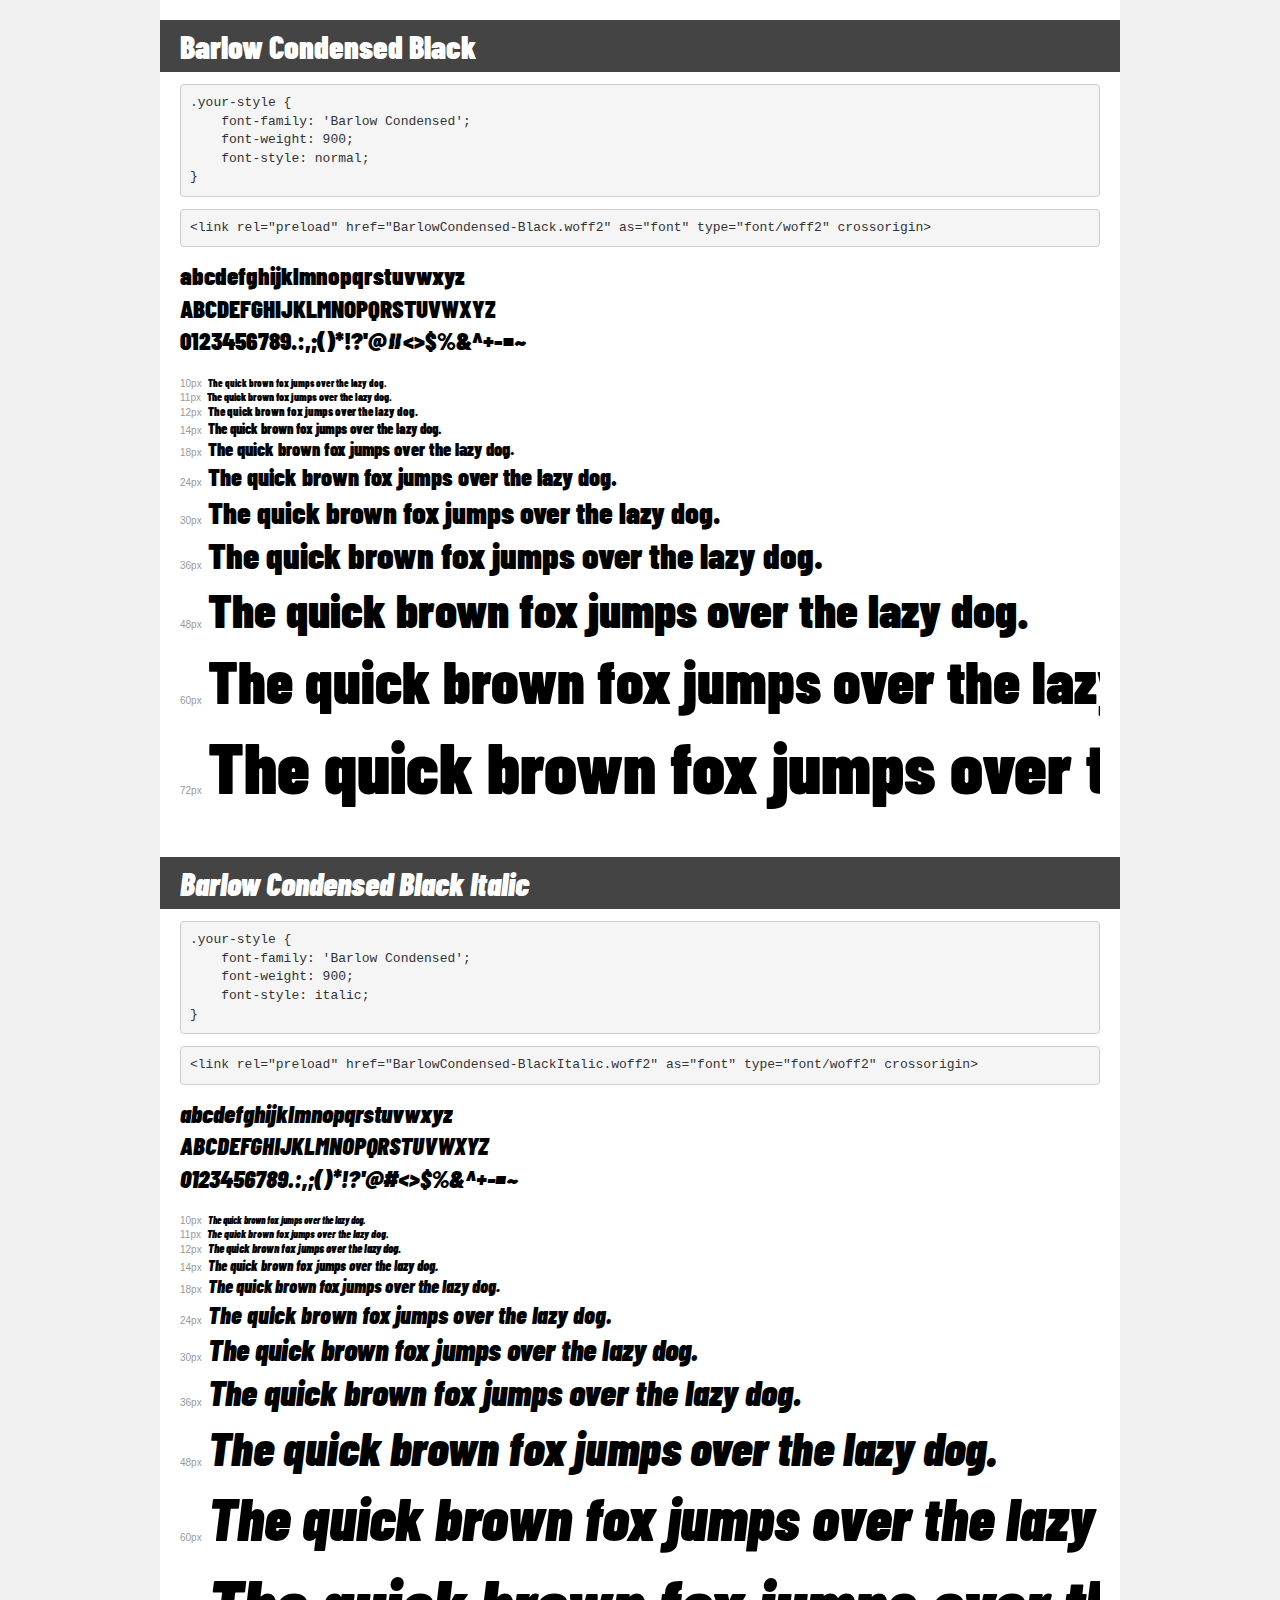
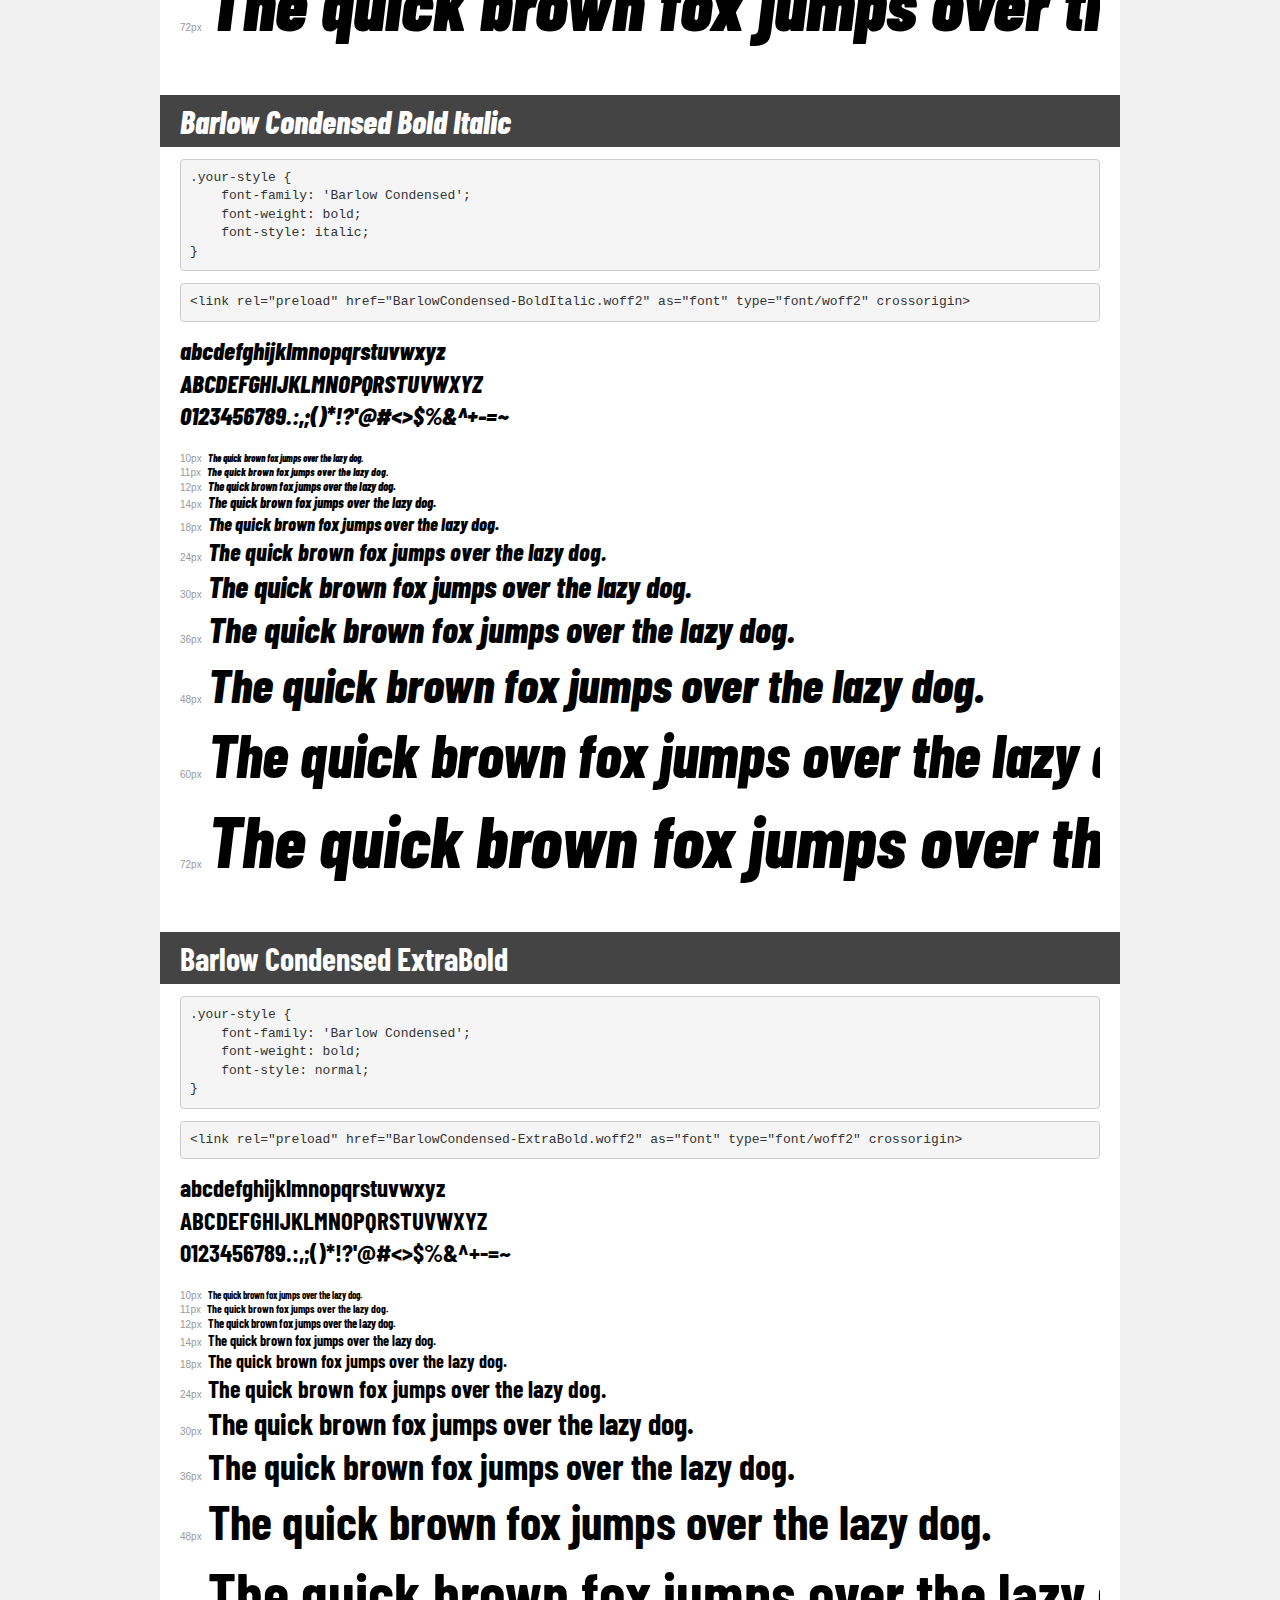
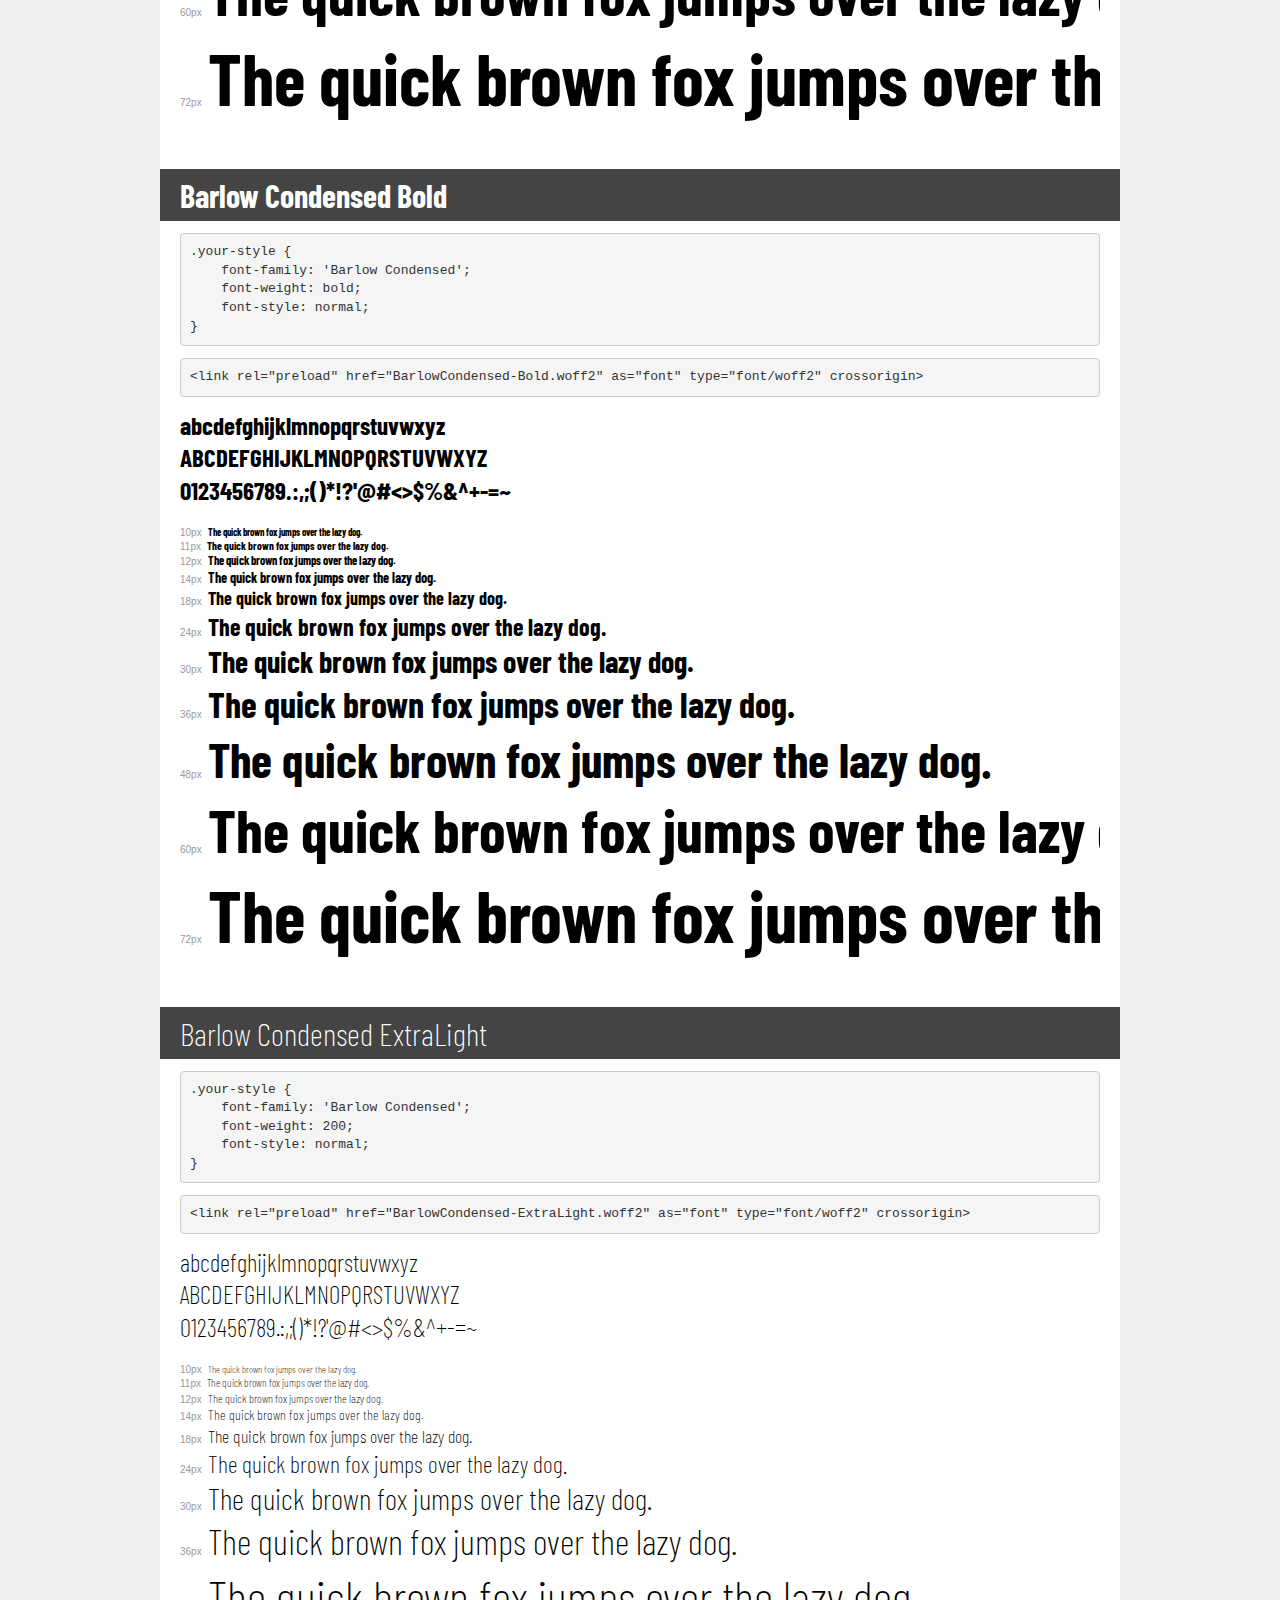
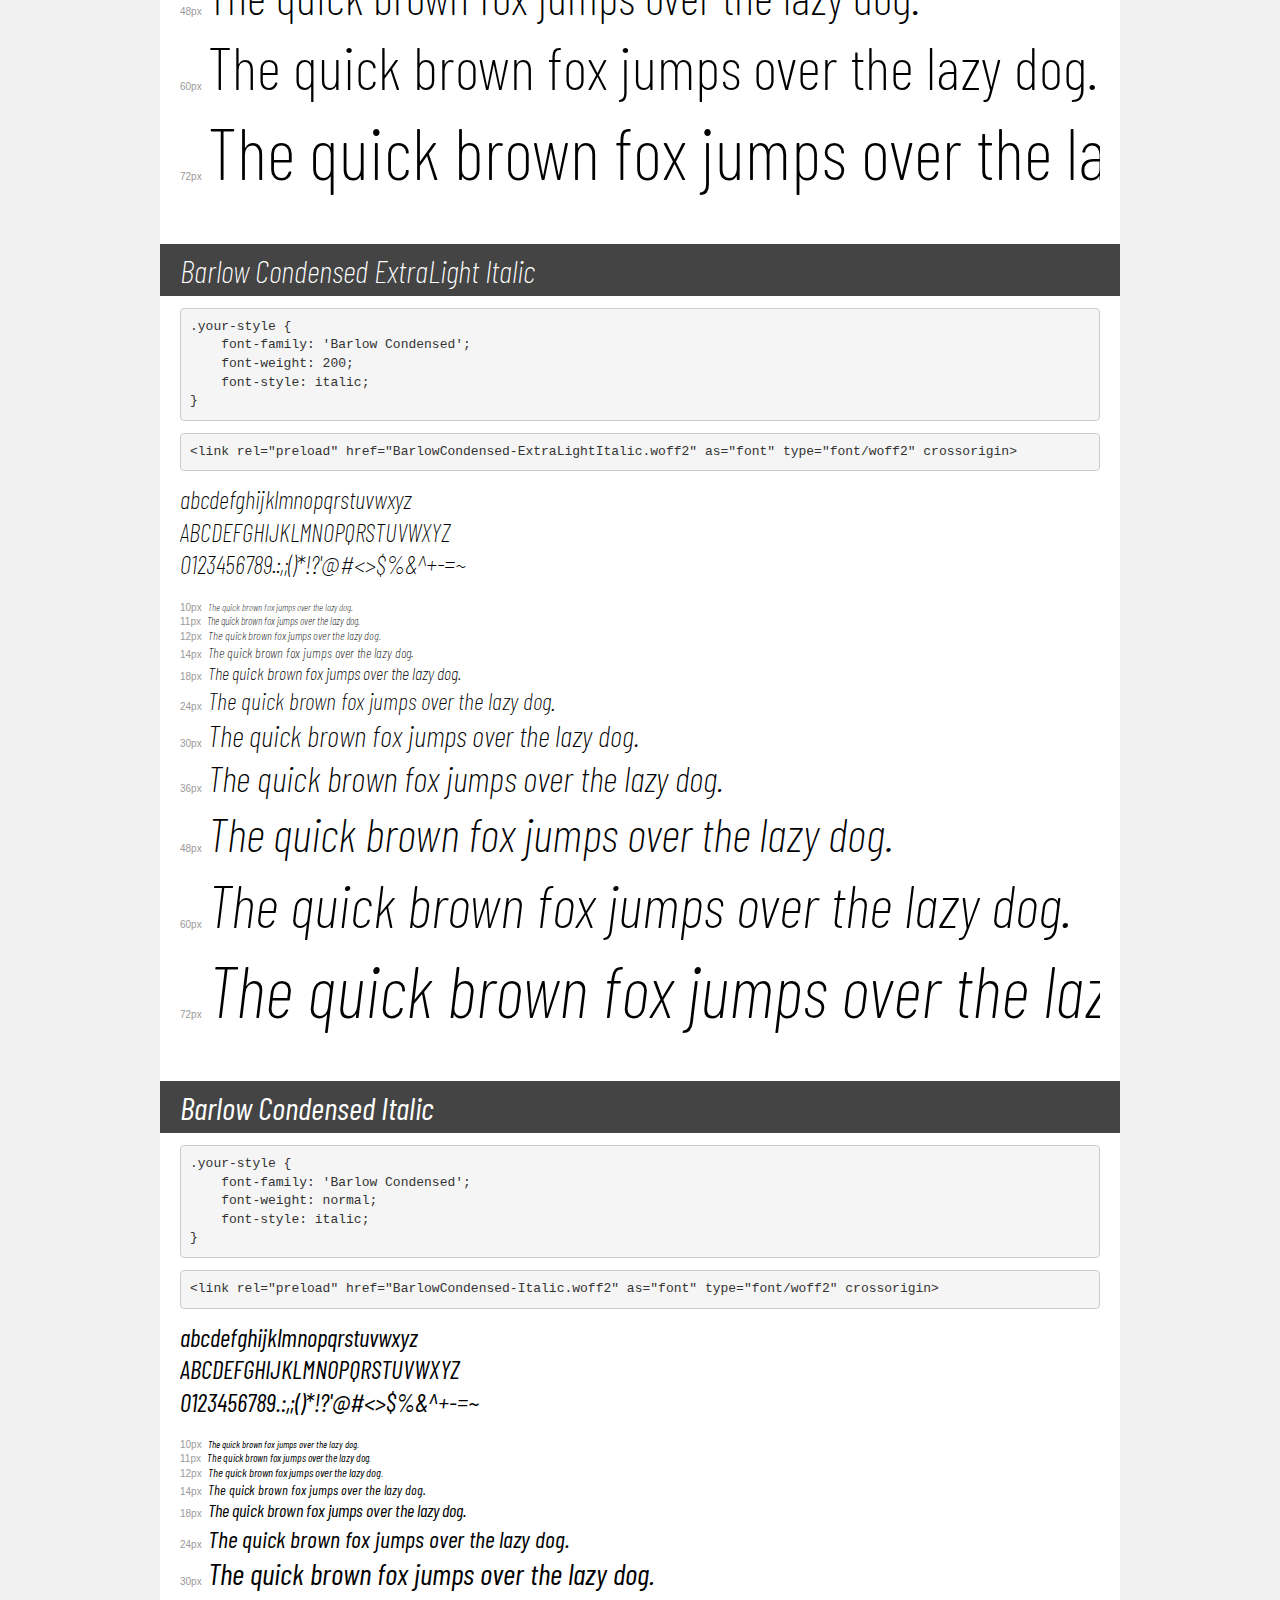
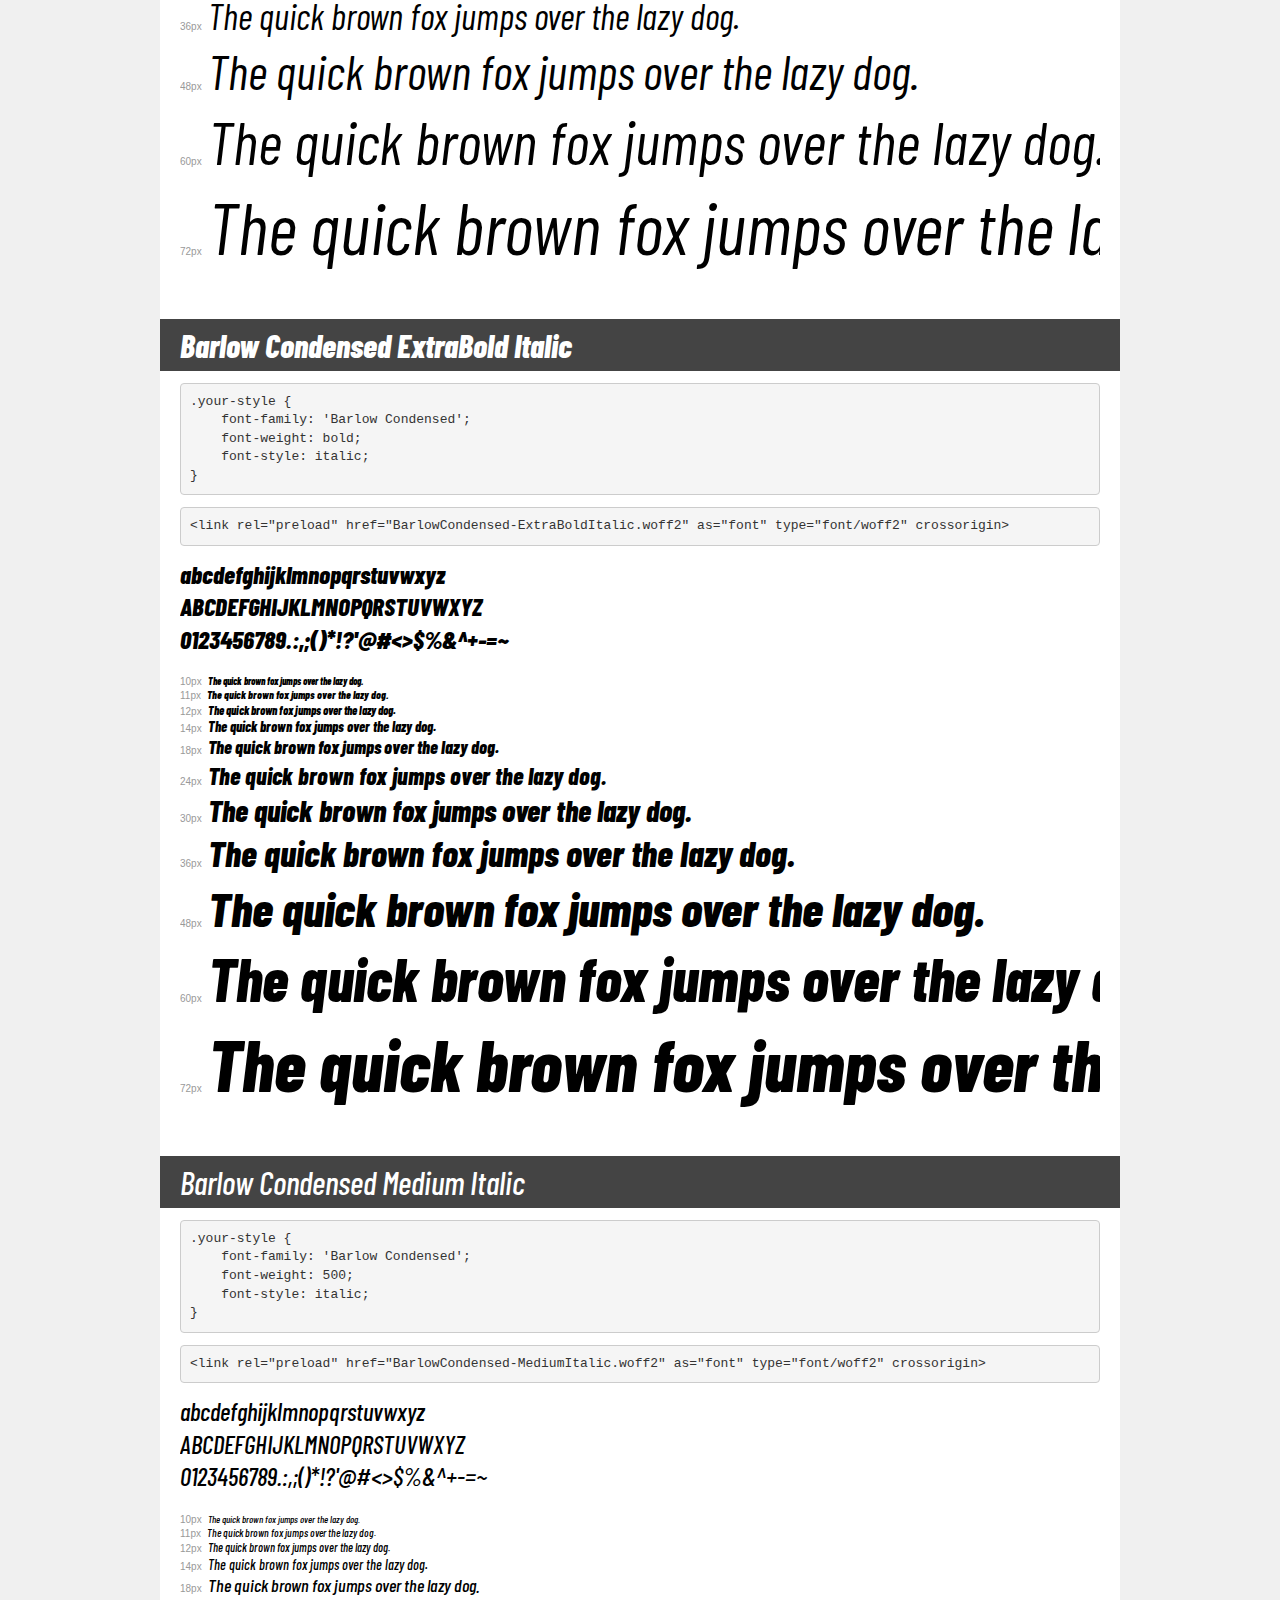
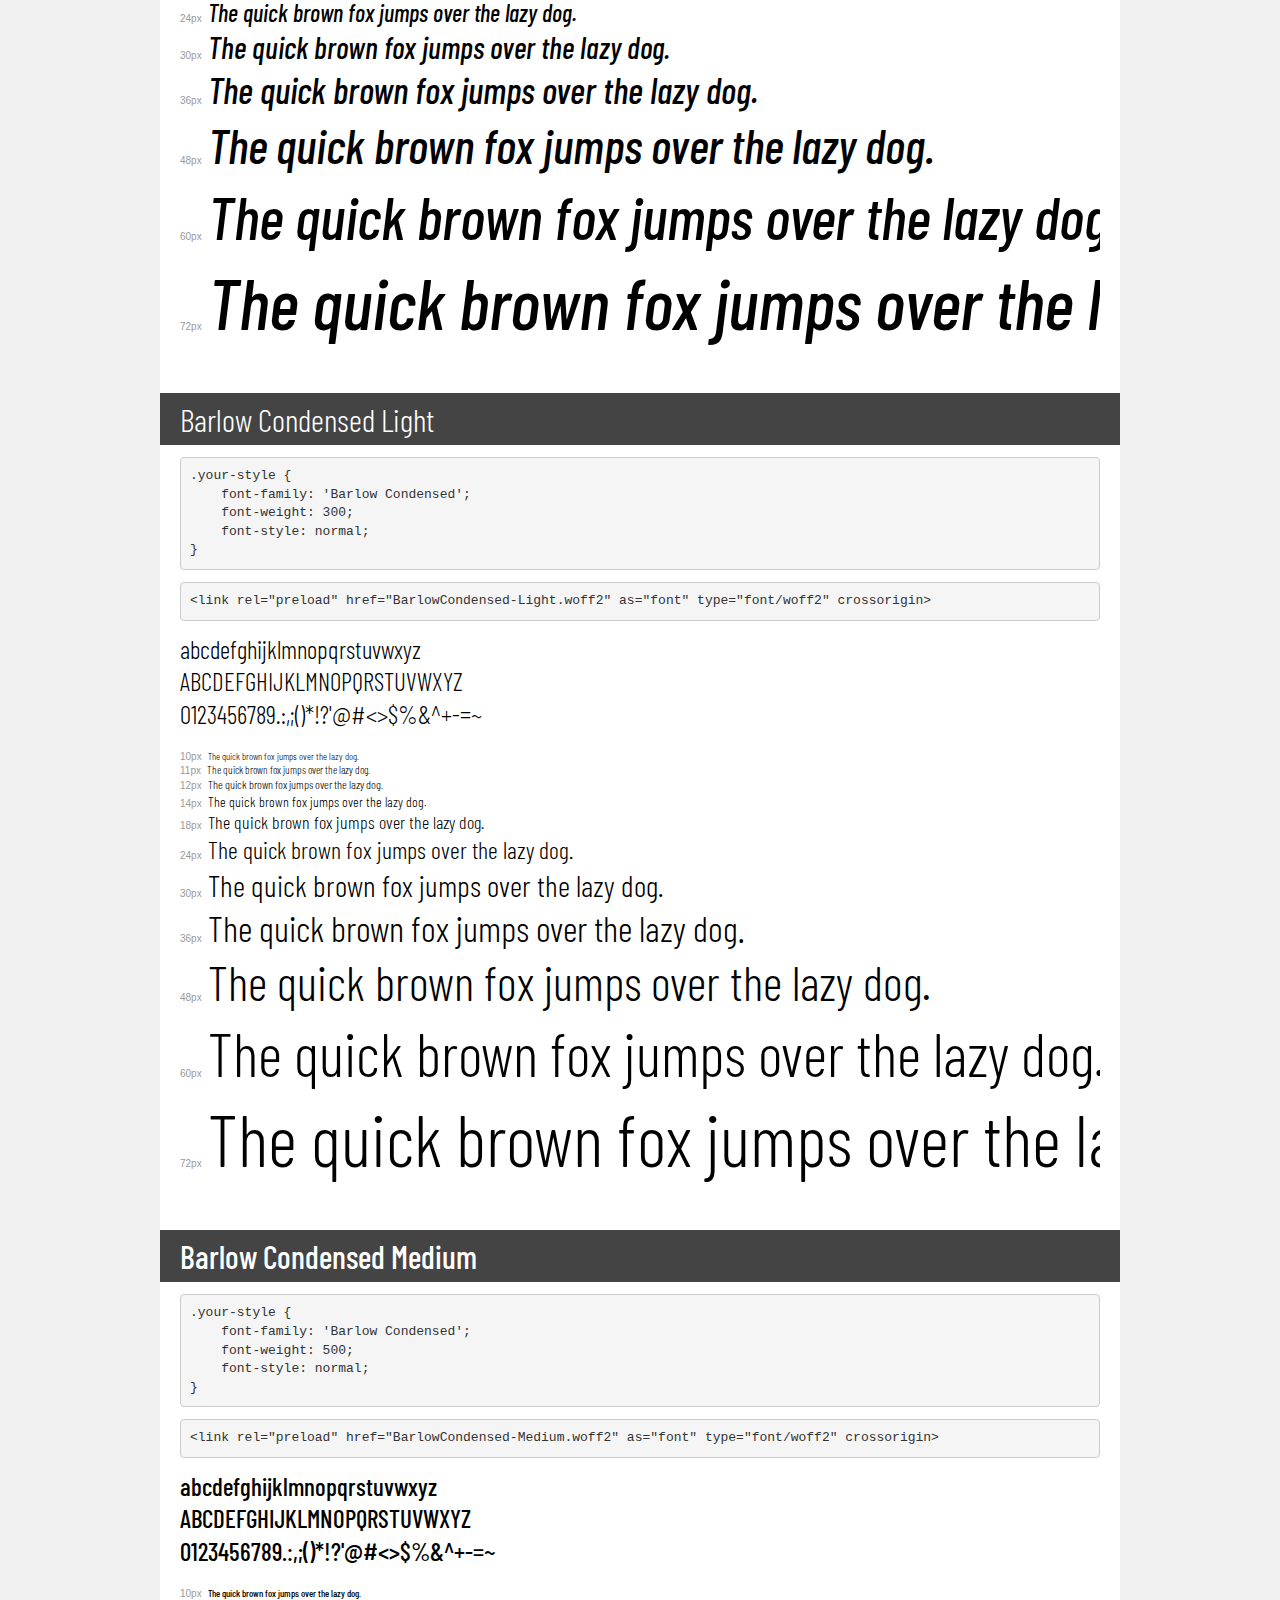
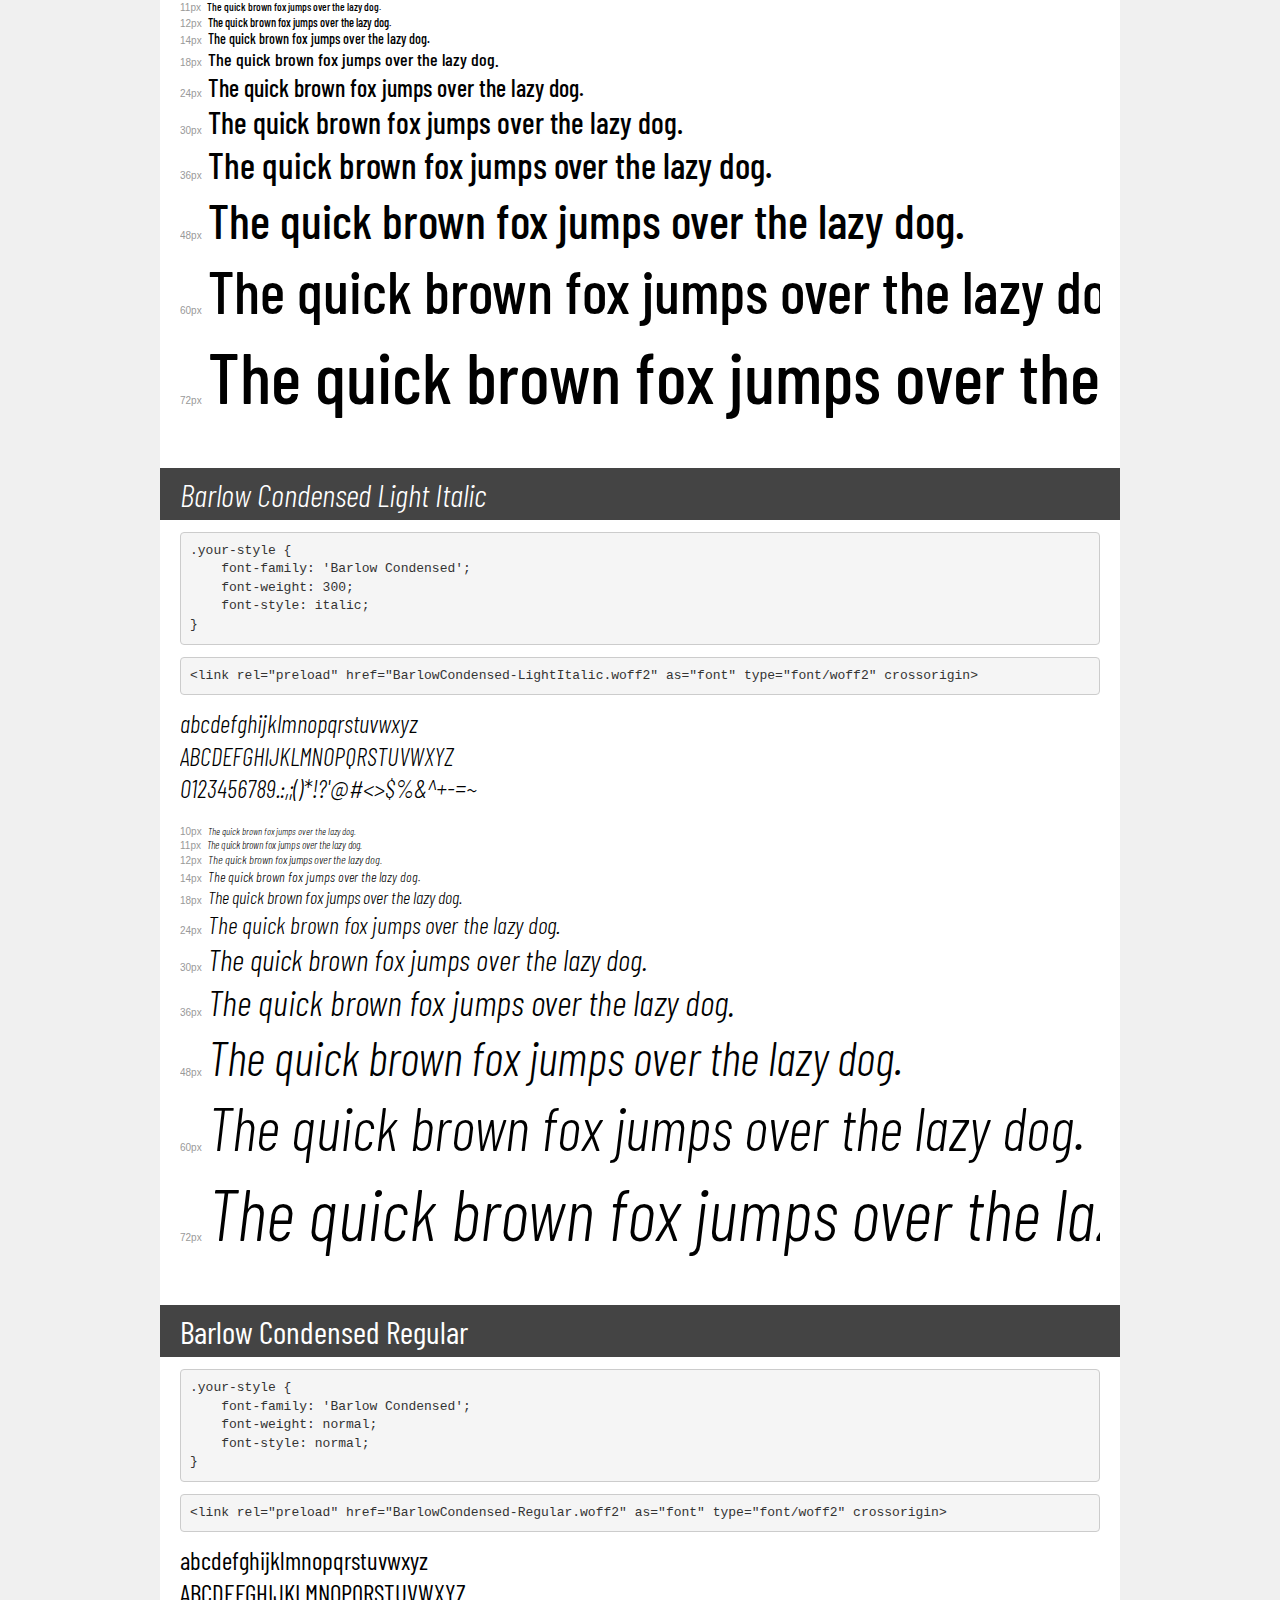
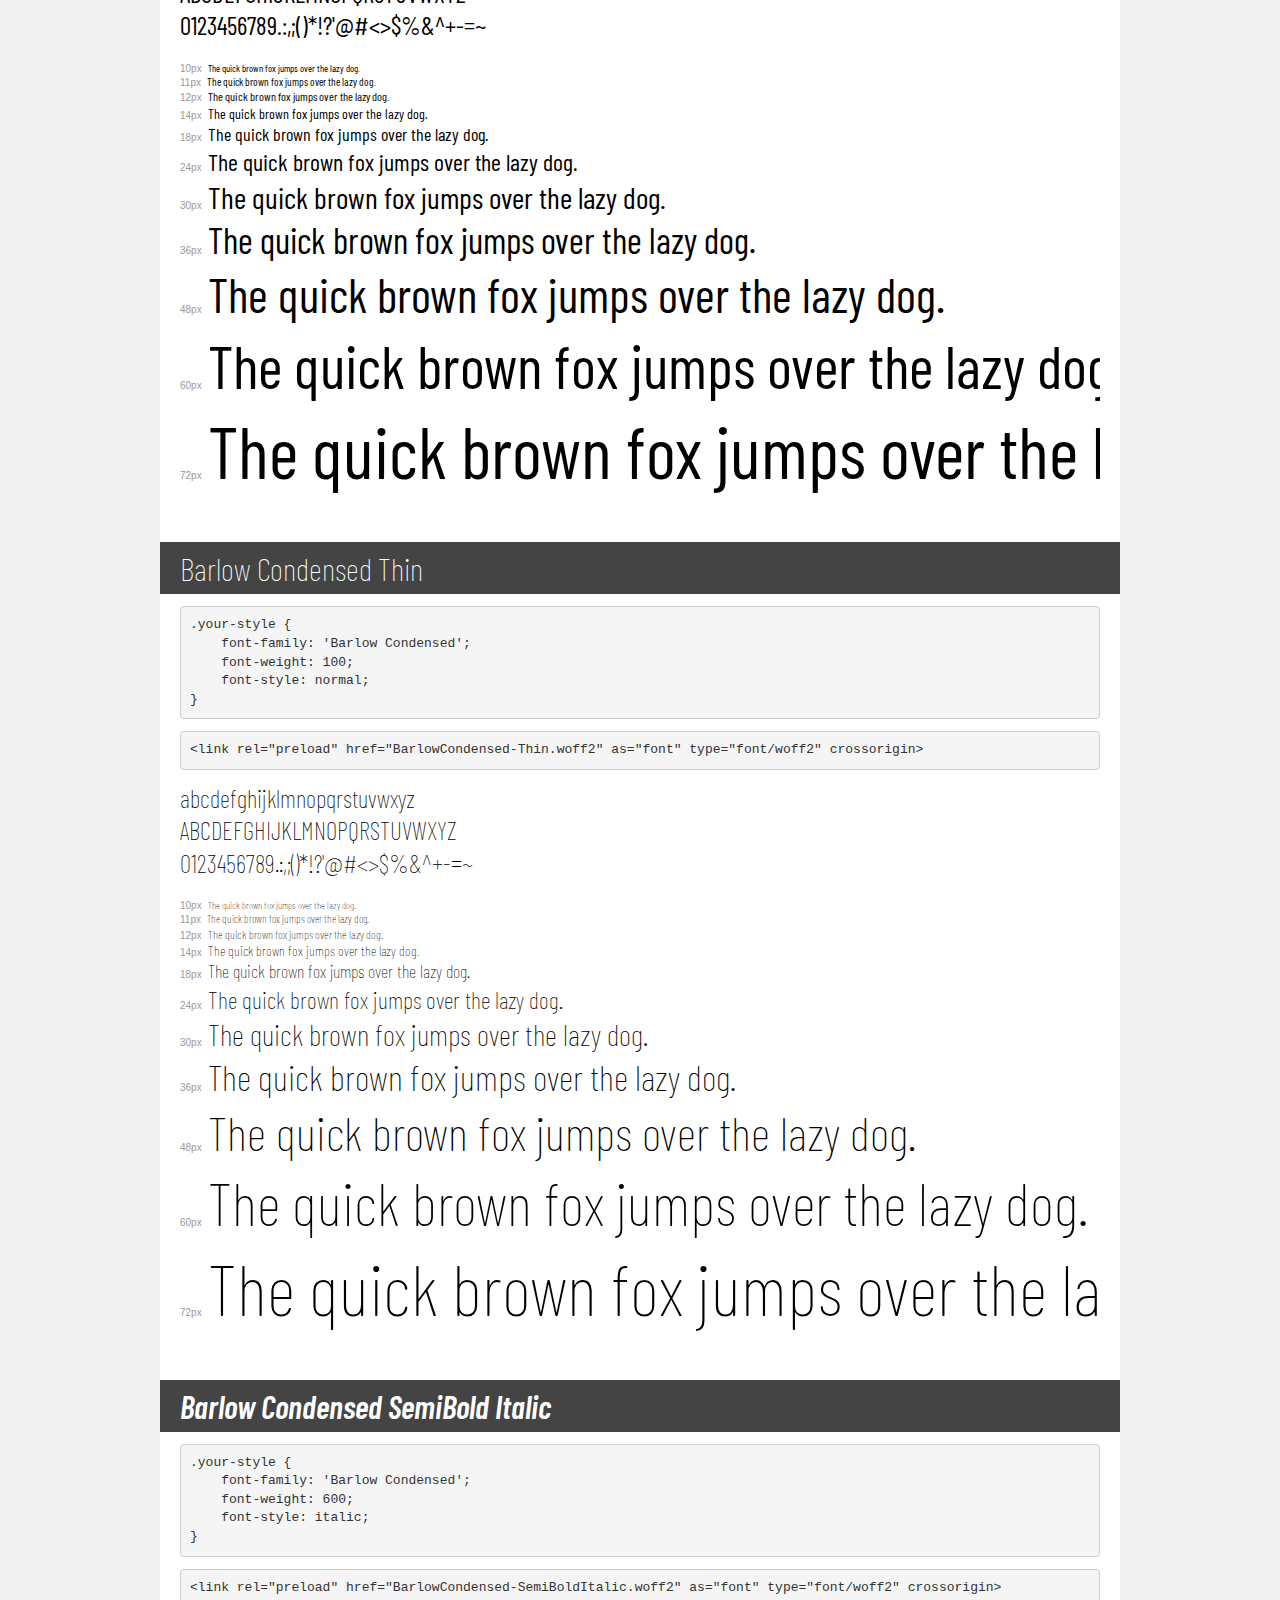
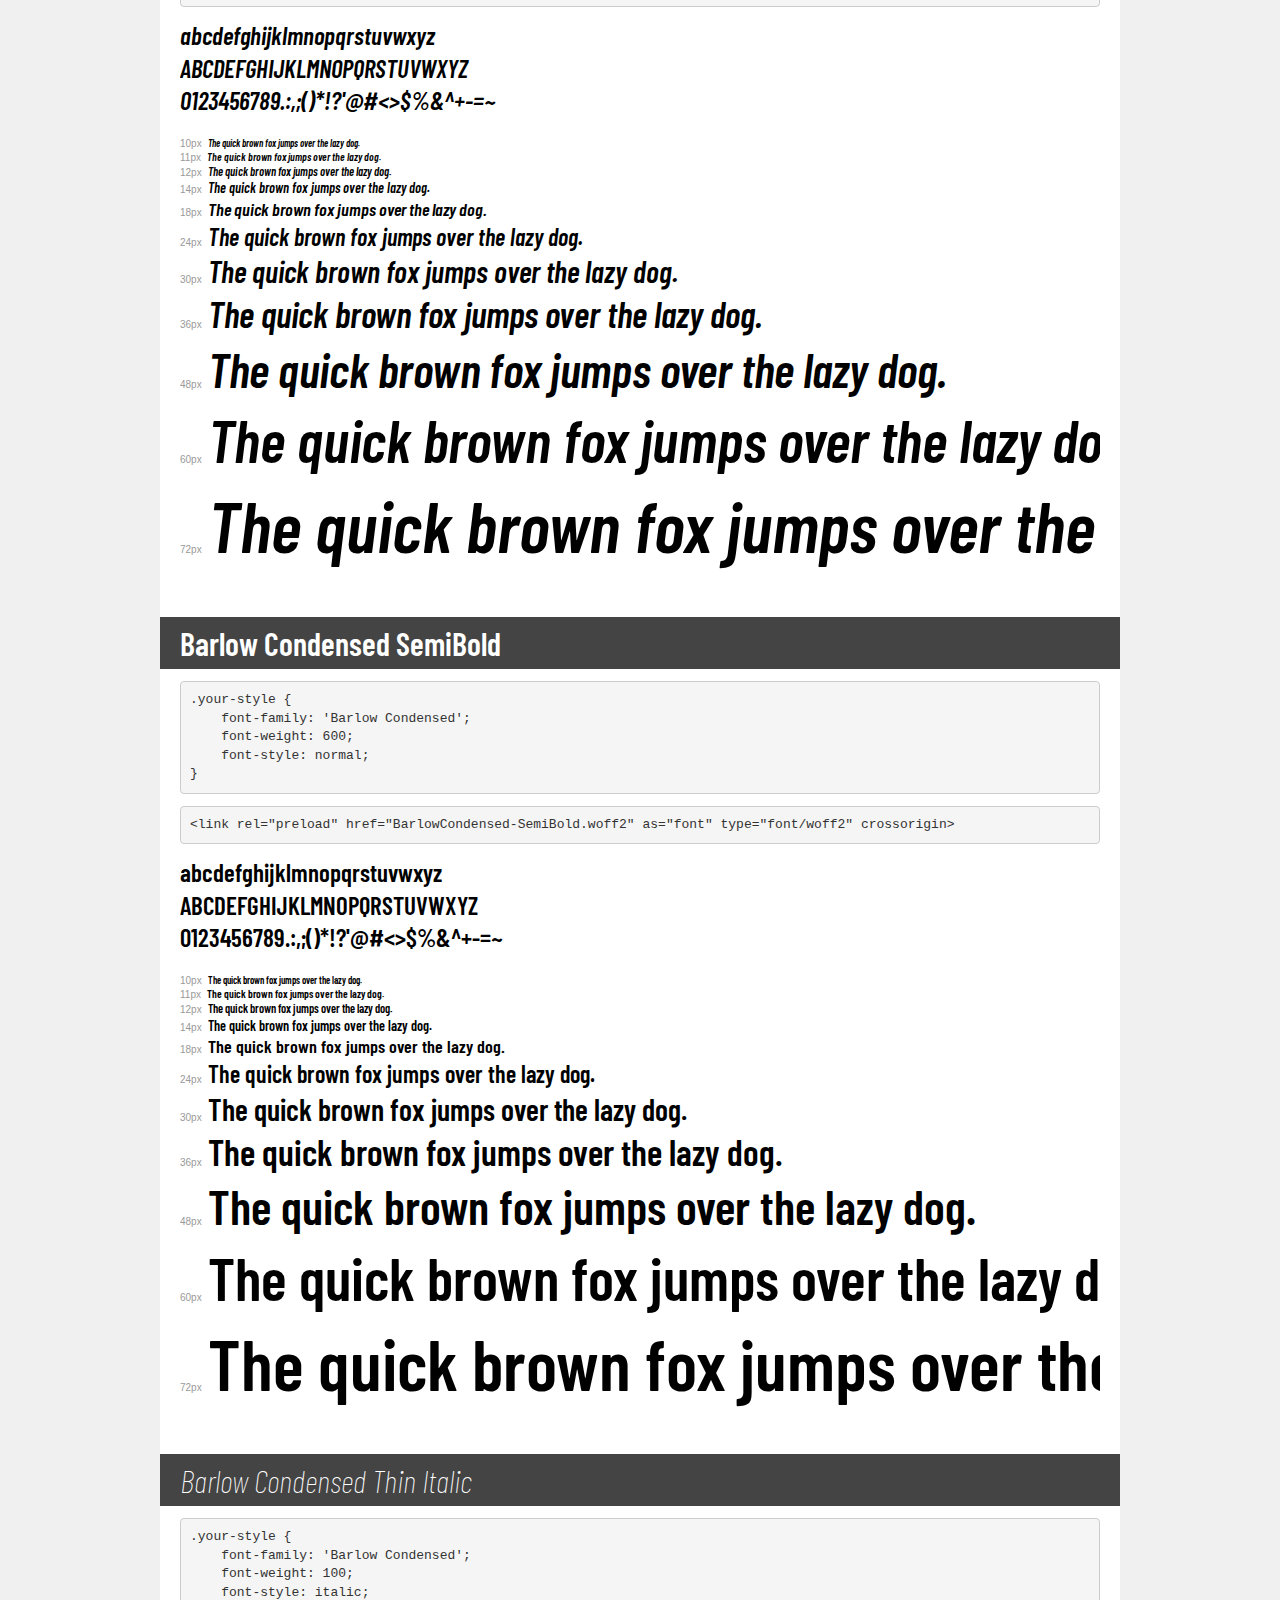
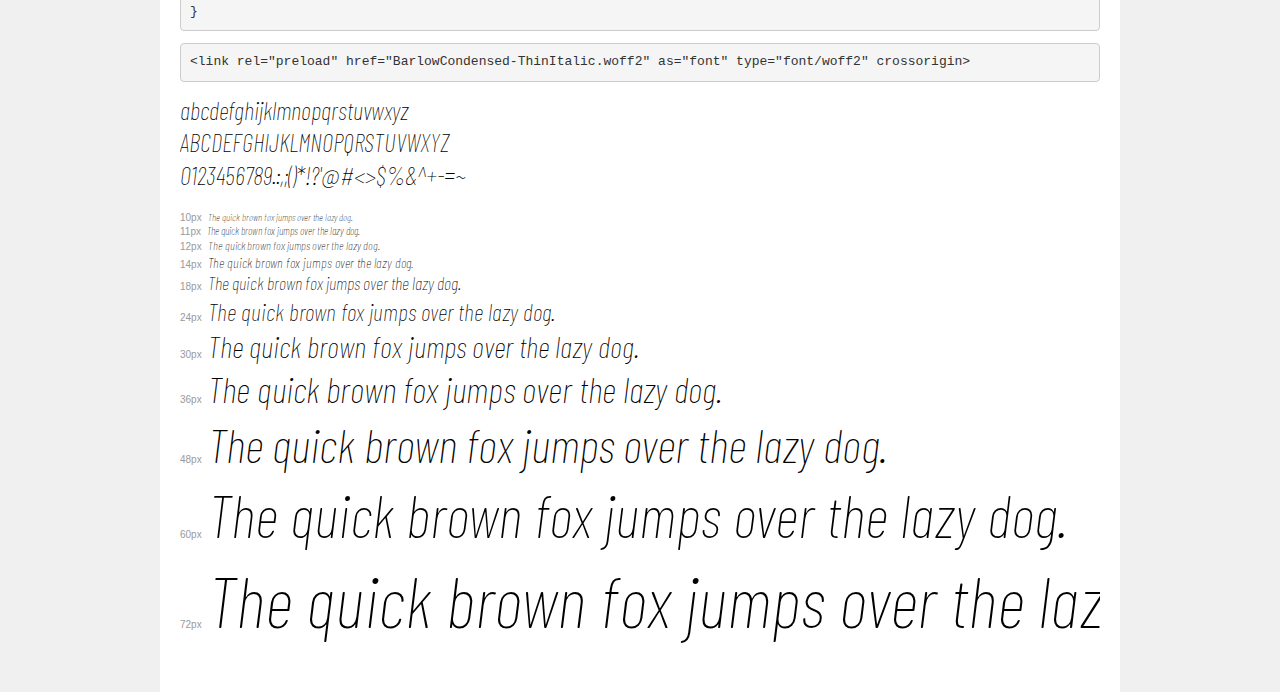
<file: assets/fonts/demo.html>
<!DOCTYPE html>
<html lang="en">
<head>
    <meta charset="utf-8">
    <meta http-equiv="X-UA-Compatible" content="IE=edge">
    <meta name="viewport" content="width=device-width, initial-scale=1">
    <meta name="robots" content="noindex, noarchive">
    <meta name="format-detection" content="telephone=no">
    <title>Transfonter demo</title>
    <link href="stylesheet.css" rel="stylesheet">
    <style>
        /*
        http://meyerweb.com/eric/tools/css/reset/
        v2.0 | 20110126
        License: none (public domain)
        */
        html, body, div, span, applet, object, iframe,
        h1, h2, h3, h4, h5, h6, p, blockquote, pre,
        a, abbr, acronym, address, big, cite, code,
        del, dfn, em, img, ins, kbd, q, s, samp,
        small, strike, strong, sub, sup, tt, var,
        b, u, i, center,
        dl, dt, dd, ol, ul, li,
        fieldset, form, label, legend,
        table, caption, tbody, tfoot, thead, tr, th, td,
        article, aside, canvas, details, embed,
        figure, figcaption, footer, header, hgroup,
        menu, nav, output, ruby, section, summary,
        time, mark, audio, video {
            margin: 0;
            padding: 0;
            border: 0;
            font-size: 100%;
            font: inherit;
            vertical-align: baseline;
        }
        /* HTML5 display-role reset for older browsers */
        article, aside, details, figcaption, figure,
        footer, header, hgroup, menu, nav, section {
            display: block;
        }
        body {
            line-height: 1;
        }
        ol, ul {
            list-style: none;
        }
        blockquote, q {
            quotes: none;
        }
        blockquote:before, blockquote:after,
        q:before, q:after {
            content: '';
            content: none;
        }
        table {
            border-collapse: collapse;
            border-spacing: 0;
        }
        /* demo styles */
        body {
            background: #f0f0f0;
            color: #000;
        }
        .page {
            background: #fff;
            width: 920px;
            margin: 0 auto;
            padding: 20px 20px 0 20px;
            overflow: hidden;
        }
        .font-container {
            overflow-x: auto;
            overflow-y: hidden;
            margin-bottom: 40px;
            line-height: 1.3;
            white-space: nowrap;
            padding-bottom: 5px;
        }
        h1 {
            position: relative;
            background: #444;
            font-size: 32px;
            color: #fff;
            padding: 10px 20px;
            margin: 0 -20px 12px -20px;
        }
        .letters {
            font-size: 25px;
            margin-bottom: 20px;
        }
        .s10:before {
            content: '10px';
        }
        .s11:before {
            content: '11px';
        }
        .s12:before {
            content: '12px';
        }
        .s14:before {
            content: '14px';
        }
        .s18:before {
            content: '18px';
        }
        .s24:before {
            content: '24px';
        }
        .s30:before {
            content: '30px';
        }
        .s36:before {
            content: '36px';
        }
        .s48:before {
            content: '48px';
        }
        .s60:before {
            content: '60px';
        }
        .s72:before {
            content: '72px';
        }
        .s10:before, .s11:before, .s12:before, .s14:before,
        .s18:before, .s24:before, .s30:before, .s36:before,
        .s48:before, .s60:before, .s72:before {
            font-family: Arial, sans-serif;
            font-size: 10px;
            font-weight: normal;
            font-style: normal;
            color: #999;
            padding-right: 6px;
        }
        pre {
            display: block;
            padding: 9px;
            margin: 0 0 12px;
            font-family: Monaco, Menlo, Consolas, "Courier New", monospace;
            font-size: 13px;
            line-height: 1.428571429;
            color: #333;
            font-weight: normal;
            font-style: normal;
            background-color: #f5f5f5;
            border: 1px solid #ccc;
            overflow-x: auto;
            border-radius: 4px;
        }
        /* responsive */
        @media (max-width: 959px) {
            .page {
                width: auto;
                margin: 0;
            }
        }
    </style>
</head>
<body>
<div class="page">
    <div class="demo">
        <h1 style="font-family: 'Barlow Condensed'; font-weight: 900; font-style: normal;">Barlow Condensed Black</h1>
        <pre title="Usage">.your-style {
    font-family: 'Barlow Condensed';
    font-weight: 900;
    font-style: normal;
}</pre>
        <pre title="Preload (optional)">
&lt;link rel=&quot;preload&quot; href=&quot;BarlowCondensed-Black.woff2&quot; as=&quot;font&quot; type=&quot;font/woff2&quot; crossorigin&gt;</pre>
        <div class="font-container" style="font-family: 'Barlow Condensed'; font-weight: 900; font-style: normal;">
            <p class="letters">
                abcdefghijklmnopqrstuvwxyz<br>
ABCDEFGHIJKLMNOPQRSTUVWXYZ<br>
                0123456789.:,;()*!?'@#&lt;&gt;$%&^+-=~
            </p>
            <p class="s10" style="font-size: 10px;">The quick brown fox jumps over the lazy dog.</p>
            <p class="s11" style="font-size: 11px;">The quick brown fox jumps over the lazy dog.</p>
            <p class="s12" style="font-size: 12px;">The quick brown fox jumps over the lazy dog.</p>
            <p class="s14" style="font-size: 14px;">The quick brown fox jumps over the lazy dog.</p>
            <p class="s18" style="font-size: 18px;">The quick brown fox jumps over the lazy dog.</p>
            <p class="s24" style="font-size: 24px;">The quick brown fox jumps over the lazy dog.</p>
            <p class="s30" style="font-size: 30px;">The quick brown fox jumps over the lazy dog.</p>
            <p class="s36" style="font-size: 36px;">The quick brown fox jumps over the lazy dog.</p>
            <p class="s48" style="font-size: 48px;">The quick brown fox jumps over the lazy dog.</p>
            <p class="s60" style="font-size: 60px;">The quick brown fox jumps over the lazy dog.</p>
            <p class="s72" style="font-size: 72px;">The quick brown fox jumps over the lazy dog.</p>
        </div>
    </div>

    <div class="demo">
        <h1 style="font-family: 'Barlow Condensed'; font-weight: 900; font-style: italic;">Barlow Condensed Black Italic</h1>
        <pre title="Usage">.your-style {
    font-family: 'Barlow Condensed';
    font-weight: 900;
    font-style: italic;
}</pre>
        <pre title="Preload (optional)">
&lt;link rel=&quot;preload&quot; href=&quot;BarlowCondensed-BlackItalic.woff2&quot; as=&quot;font&quot; type=&quot;font/woff2&quot; crossorigin&gt;</pre>
        <div class="font-container" style="font-family: 'Barlow Condensed'; font-weight: 900; font-style: italic;">
            <p class="letters">
                abcdefghijklmnopqrstuvwxyz<br>
ABCDEFGHIJKLMNOPQRSTUVWXYZ<br>
                0123456789.:,;()*!?'@#&lt;&gt;$%&^+-=~
            </p>
            <p class="s10" style="font-size: 10px;">The quick brown fox jumps over the lazy dog.</p>
            <p class="s11" style="font-size: 11px;">The quick brown fox jumps over the lazy dog.</p>
            <p class="s12" style="font-size: 12px;">The quick brown fox jumps over the lazy dog.</p>
            <p class="s14" style="font-size: 14px;">The quick brown fox jumps over the lazy dog.</p>
            <p class="s18" style="font-size: 18px;">The quick brown fox jumps over the lazy dog.</p>
            <p class="s24" style="font-size: 24px;">The quick brown fox jumps over the lazy dog.</p>
            <p class="s30" style="font-size: 30px;">The quick brown fox jumps over the lazy dog.</p>
            <p class="s36" style="font-size: 36px;">The quick brown fox jumps over the lazy dog.</p>
            <p class="s48" style="font-size: 48px;">The quick brown fox jumps over the lazy dog.</p>
            <p class="s60" style="font-size: 60px;">The quick brown fox jumps over the lazy dog.</p>
            <p class="s72" style="font-size: 72px;">The quick brown fox jumps over the lazy dog.</p>
        </div>
    </div>

    <div class="demo">
        <h1 style="font-family: 'Barlow Condensed'; font-weight: bold; font-style: italic;">Barlow Condensed Bold Italic</h1>
        <pre title="Usage">.your-style {
    font-family: 'Barlow Condensed';
    font-weight: bold;
    font-style: italic;
}</pre>
        <pre title="Preload (optional)">
&lt;link rel=&quot;preload&quot; href=&quot;BarlowCondensed-BoldItalic.woff2&quot; as=&quot;font&quot; type=&quot;font/woff2&quot; crossorigin&gt;</pre>
        <div class="font-container" style="font-family: 'Barlow Condensed'; font-weight: bold; font-style: italic;">
            <p class="letters">
                abcdefghijklmnopqrstuvwxyz<br>
ABCDEFGHIJKLMNOPQRSTUVWXYZ<br>
                0123456789.:,;()*!?'@#&lt;&gt;$%&^+-=~
            </p>
            <p class="s10" style="font-size: 10px;">The quick brown fox jumps over the lazy dog.</p>
            <p class="s11" style="font-size: 11px;">The quick brown fox jumps over the lazy dog.</p>
            <p class="s12" style="font-size: 12px;">The quick brown fox jumps over the lazy dog.</p>
            <p class="s14" style="font-size: 14px;">The quick brown fox jumps over the lazy dog.</p>
            <p class="s18" style="font-size: 18px;">The quick brown fox jumps over the lazy dog.</p>
            <p class="s24" style="font-size: 24px;">The quick brown fox jumps over the lazy dog.</p>
            <p class="s30" style="font-size: 30px;">The quick brown fox jumps over the lazy dog.</p>
            <p class="s36" style="font-size: 36px;">The quick brown fox jumps over the lazy dog.</p>
            <p class="s48" style="font-size: 48px;">The quick brown fox jumps over the lazy dog.</p>
            <p class="s60" style="font-size: 60px;">The quick brown fox jumps over the lazy dog.</p>
            <p class="s72" style="font-size: 72px;">The quick brown fox jumps over the lazy dog.</p>
        </div>
    </div>

    <div class="demo">
        <h1 style="font-family: 'Barlow Condensed'; font-weight: bold; font-style: normal;">Barlow Condensed ExtraBold</h1>
        <pre title="Usage">.your-style {
    font-family: 'Barlow Condensed';
    font-weight: bold;
    font-style: normal;
}</pre>
        <pre title="Preload (optional)">
&lt;link rel=&quot;preload&quot; href=&quot;BarlowCondensed-ExtraBold.woff2&quot; as=&quot;font&quot; type=&quot;font/woff2&quot; crossorigin&gt;</pre>
        <div class="font-container" style="font-family: 'Barlow Condensed'; font-weight: bold; font-style: normal;">
            <p class="letters">
                abcdefghijklmnopqrstuvwxyz<br>
ABCDEFGHIJKLMNOPQRSTUVWXYZ<br>
                0123456789.:,;()*!?'@#&lt;&gt;$%&^+-=~
            </p>
            <p class="s10" style="font-size: 10px;">The quick brown fox jumps over the lazy dog.</p>
            <p class="s11" style="font-size: 11px;">The quick brown fox jumps over the lazy dog.</p>
            <p class="s12" style="font-size: 12px;">The quick brown fox jumps over the lazy dog.</p>
            <p class="s14" style="font-size: 14px;">The quick brown fox jumps over the lazy dog.</p>
            <p class="s18" style="font-size: 18px;">The quick brown fox jumps over the lazy dog.</p>
            <p class="s24" style="font-size: 24px;">The quick brown fox jumps over the lazy dog.</p>
            <p class="s30" style="font-size: 30px;">The quick brown fox jumps over the lazy dog.</p>
            <p class="s36" style="font-size: 36px;">The quick brown fox jumps over the lazy dog.</p>
            <p class="s48" style="font-size: 48px;">The quick brown fox jumps over the lazy dog.</p>
            <p class="s60" style="font-size: 60px;">The quick brown fox jumps over the lazy dog.</p>
            <p class="s72" style="font-size: 72px;">The quick brown fox jumps over the lazy dog.</p>
        </div>
    </div>

    <div class="demo">
        <h1 style="font-family: 'Barlow Condensed'; font-weight: bold; font-style: normal;">Barlow Condensed Bold</h1>
        <pre title="Usage">.your-style {
    font-family: 'Barlow Condensed';
    font-weight: bold;
    font-style: normal;
}</pre>
        <pre title="Preload (optional)">
&lt;link rel=&quot;preload&quot; href=&quot;BarlowCondensed-Bold.woff2&quot; as=&quot;font&quot; type=&quot;font/woff2&quot; crossorigin&gt;</pre>
        <div class="font-container" style="font-family: 'Barlow Condensed'; font-weight: bold; font-style: normal;">
            <p class="letters">
                abcdefghijklmnopqrstuvwxyz<br>
ABCDEFGHIJKLMNOPQRSTUVWXYZ<br>
                0123456789.:,;()*!?'@#&lt;&gt;$%&^+-=~
            </p>
            <p class="s10" style="font-size: 10px;">The quick brown fox jumps over the lazy dog.</p>
            <p class="s11" style="font-size: 11px;">The quick brown fox jumps over the lazy dog.</p>
            <p class="s12" style="font-size: 12px;">The quick brown fox jumps over the lazy dog.</p>
            <p class="s14" style="font-size: 14px;">The quick brown fox jumps over the lazy dog.</p>
            <p class="s18" style="font-size: 18px;">The quick brown fox jumps over the lazy dog.</p>
            <p class="s24" style="font-size: 24px;">The quick brown fox jumps over the lazy dog.</p>
            <p class="s30" style="font-size: 30px;">The quick brown fox jumps over the lazy dog.</p>
            <p class="s36" style="font-size: 36px;">The quick brown fox jumps over the lazy dog.</p>
            <p class="s48" style="font-size: 48px;">The quick brown fox jumps over the lazy dog.</p>
            <p class="s60" style="font-size: 60px;">The quick brown fox jumps over the lazy dog.</p>
            <p class="s72" style="font-size: 72px;">The quick brown fox jumps over the lazy dog.</p>
        </div>
    </div>

    <div class="demo">
        <h1 style="font-family: 'Barlow Condensed'; font-weight: 200; font-style: normal;">Barlow Condensed ExtraLight</h1>
        <pre title="Usage">.your-style {
    font-family: 'Barlow Condensed';
    font-weight: 200;
    font-style: normal;
}</pre>
        <pre title="Preload (optional)">
&lt;link rel=&quot;preload&quot; href=&quot;BarlowCondensed-ExtraLight.woff2&quot; as=&quot;font&quot; type=&quot;font/woff2&quot; crossorigin&gt;</pre>
        <div class="font-container" style="font-family: 'Barlow Condensed'; font-weight: 200; font-style: normal;">
            <p class="letters">
                abcdefghijklmnopqrstuvwxyz<br>
ABCDEFGHIJKLMNOPQRSTUVWXYZ<br>
                0123456789.:,;()*!?'@#&lt;&gt;$%&^+-=~
            </p>
            <p class="s10" style="font-size: 10px;">The quick brown fox jumps over the lazy dog.</p>
            <p class="s11" style="font-size: 11px;">The quick brown fox jumps over the lazy dog.</p>
            <p class="s12" style="font-size: 12px;">The quick brown fox jumps over the lazy dog.</p>
            <p class="s14" style="font-size: 14px;">The quick brown fox jumps over the lazy dog.</p>
            <p class="s18" style="font-size: 18px;">The quick brown fox jumps over the lazy dog.</p>
            <p class="s24" style="font-size: 24px;">The quick brown fox jumps over the lazy dog.</p>
            <p class="s30" style="font-size: 30px;">The quick brown fox jumps over the lazy dog.</p>
            <p class="s36" style="font-size: 36px;">The quick brown fox jumps over the lazy dog.</p>
            <p class="s48" style="font-size: 48px;">The quick brown fox jumps over the lazy dog.</p>
            <p class="s60" style="font-size: 60px;">The quick brown fox jumps over the lazy dog.</p>
            <p class="s72" style="font-size: 72px;">The quick brown fox jumps over the lazy dog.</p>
        </div>
    </div>

    <div class="demo">
        <h1 style="font-family: 'Barlow Condensed'; font-weight: 200; font-style: italic;">Barlow Condensed ExtraLight Italic</h1>
        <pre title="Usage">.your-style {
    font-family: 'Barlow Condensed';
    font-weight: 200;
    font-style: italic;
}</pre>
        <pre title="Preload (optional)">
&lt;link rel=&quot;preload&quot; href=&quot;BarlowCondensed-ExtraLightItalic.woff2&quot; as=&quot;font&quot; type=&quot;font/woff2&quot; crossorigin&gt;</pre>
        <div class="font-container" style="font-family: 'Barlow Condensed'; font-weight: 200; font-style: italic;">
            <p class="letters">
                abcdefghijklmnopqrstuvwxyz<br>
ABCDEFGHIJKLMNOPQRSTUVWXYZ<br>
                0123456789.:,;()*!?'@#&lt;&gt;$%&^+-=~
            </p>
            <p class="s10" style="font-size: 10px;">The quick brown fox jumps over the lazy dog.</p>
            <p class="s11" style="font-size: 11px;">The quick brown fox jumps over the lazy dog.</p>
            <p class="s12" style="font-size: 12px;">The quick brown fox jumps over the lazy dog.</p>
            <p class="s14" style="font-size: 14px;">The quick brown fox jumps over the lazy dog.</p>
            <p class="s18" style="font-size: 18px;">The quick brown fox jumps over the lazy dog.</p>
            <p class="s24" style="font-size: 24px;">The quick brown fox jumps over the lazy dog.</p>
            <p class="s30" style="font-size: 30px;">The quick brown fox jumps over the lazy dog.</p>
            <p class="s36" style="font-size: 36px;">The quick brown fox jumps over the lazy dog.</p>
            <p class="s48" style="font-size: 48px;">The quick brown fox jumps over the lazy dog.</p>
            <p class="s60" style="font-size: 60px;">The quick brown fox jumps over the lazy dog.</p>
            <p class="s72" style="font-size: 72px;">The quick brown fox jumps over the lazy dog.</p>
        </div>
    </div>

    <div class="demo">
        <h1 style="font-family: 'Barlow Condensed'; font-weight: normal; font-style: italic;">Barlow Condensed Italic</h1>
        <pre title="Usage">.your-style {
    font-family: 'Barlow Condensed';
    font-weight: normal;
    font-style: italic;
}</pre>
        <pre title="Preload (optional)">
&lt;link rel=&quot;preload&quot; href=&quot;BarlowCondensed-Italic.woff2&quot; as=&quot;font&quot; type=&quot;font/woff2&quot; crossorigin&gt;</pre>
        <div class="font-container" style="font-family: 'Barlow Condensed'; font-weight: normal; font-style: italic;">
            <p class="letters">
                abcdefghijklmnopqrstuvwxyz<br>
ABCDEFGHIJKLMNOPQRSTUVWXYZ<br>
                0123456789.:,;()*!?'@#&lt;&gt;$%&^+-=~
            </p>
            <p class="s10" style="font-size: 10px;">The quick brown fox jumps over the lazy dog.</p>
            <p class="s11" style="font-size: 11px;">The quick brown fox jumps over the lazy dog.</p>
            <p class="s12" style="font-size: 12px;">The quick brown fox jumps over the lazy dog.</p>
            <p class="s14" style="font-size: 14px;">The quick brown fox jumps over the lazy dog.</p>
            <p class="s18" style="font-size: 18px;">The quick brown fox jumps over the lazy dog.</p>
            <p class="s24" style="font-size: 24px;">The quick brown fox jumps over the lazy dog.</p>
            <p class="s30" style="font-size: 30px;">The quick brown fox jumps over the lazy dog.</p>
            <p class="s36" style="font-size: 36px;">The quick brown fox jumps over the lazy dog.</p>
            <p class="s48" style="font-size: 48px;">The quick brown fox jumps over the lazy dog.</p>
            <p class="s60" style="font-size: 60px;">The quick brown fox jumps over the lazy dog.</p>
            <p class="s72" style="font-size: 72px;">The quick brown fox jumps over the lazy dog.</p>
        </div>
    </div>

    <div class="demo">
        <h1 style="font-family: 'Barlow Condensed'; font-weight: bold; font-style: italic;">Barlow Condensed ExtraBold Italic</h1>
        <pre title="Usage">.your-style {
    font-family: 'Barlow Condensed';
    font-weight: bold;
    font-style: italic;
}</pre>
        <pre title="Preload (optional)">
&lt;link rel=&quot;preload&quot; href=&quot;BarlowCondensed-ExtraBoldItalic.woff2&quot; as=&quot;font&quot; type=&quot;font/woff2&quot; crossorigin&gt;</pre>
        <div class="font-container" style="font-family: 'Barlow Condensed'; font-weight: bold; font-style: italic;">
            <p class="letters">
                abcdefghijklmnopqrstuvwxyz<br>
ABCDEFGHIJKLMNOPQRSTUVWXYZ<br>
                0123456789.:,;()*!?'@#&lt;&gt;$%&^+-=~
            </p>
            <p class="s10" style="font-size: 10px;">The quick brown fox jumps over the lazy dog.</p>
            <p class="s11" style="font-size: 11px;">The quick brown fox jumps over the lazy dog.</p>
            <p class="s12" style="font-size: 12px;">The quick brown fox jumps over the lazy dog.</p>
            <p class="s14" style="font-size: 14px;">The quick brown fox jumps over the lazy dog.</p>
            <p class="s18" style="font-size: 18px;">The quick brown fox jumps over the lazy dog.</p>
            <p class="s24" style="font-size: 24px;">The quick brown fox jumps over the lazy dog.</p>
            <p class="s30" style="font-size: 30px;">The quick brown fox jumps over the lazy dog.</p>
            <p class="s36" style="font-size: 36px;">The quick brown fox jumps over the lazy dog.</p>
            <p class="s48" style="font-size: 48px;">The quick brown fox jumps over the lazy dog.</p>
            <p class="s60" style="font-size: 60px;">The quick brown fox jumps over the lazy dog.</p>
            <p class="s72" style="font-size: 72px;">The quick brown fox jumps over the lazy dog.</p>
        </div>
    </div>

    <div class="demo">
        <h1 style="font-family: 'Barlow Condensed'; font-weight: 500; font-style: italic;">Barlow Condensed Medium Italic</h1>
        <pre title="Usage">.your-style {
    font-family: 'Barlow Condensed';
    font-weight: 500;
    font-style: italic;
}</pre>
        <pre title="Preload (optional)">
&lt;link rel=&quot;preload&quot; href=&quot;BarlowCondensed-MediumItalic.woff2&quot; as=&quot;font&quot; type=&quot;font/woff2&quot; crossorigin&gt;</pre>
        <div class="font-container" style="font-family: 'Barlow Condensed'; font-weight: 500; font-style: italic;">
            <p class="letters">
                abcdefghijklmnopqrstuvwxyz<br>
ABCDEFGHIJKLMNOPQRSTUVWXYZ<br>
                0123456789.:,;()*!?'@#&lt;&gt;$%&^+-=~
            </p>
            <p class="s10" style="font-size: 10px;">The quick brown fox jumps over the lazy dog.</p>
            <p class="s11" style="font-size: 11px;">The quick brown fox jumps over the lazy dog.</p>
            <p class="s12" style="font-size: 12px;">The quick brown fox jumps over the lazy dog.</p>
            <p class="s14" style="font-size: 14px;">The quick brown fox jumps over the lazy dog.</p>
            <p class="s18" style="font-size: 18px;">The quick brown fox jumps over the lazy dog.</p>
            <p class="s24" style="font-size: 24px;">The quick brown fox jumps over the lazy dog.</p>
            <p class="s30" style="font-size: 30px;">The quick brown fox jumps over the lazy dog.</p>
            <p class="s36" style="font-size: 36px;">The quick brown fox jumps over the lazy dog.</p>
            <p class="s48" style="font-size: 48px;">The quick brown fox jumps over the lazy dog.</p>
            <p class="s60" style="font-size: 60px;">The quick brown fox jumps over the lazy dog.</p>
            <p class="s72" style="font-size: 72px;">The quick brown fox jumps over the lazy dog.</p>
        </div>
    </div>

    <div class="demo">
        <h1 style="font-family: 'Barlow Condensed'; font-weight: 300; font-style: normal;">Barlow Condensed Light</h1>
        <pre title="Usage">.your-style {
    font-family: 'Barlow Condensed';
    font-weight: 300;
    font-style: normal;
}</pre>
        <pre title="Preload (optional)">
&lt;link rel=&quot;preload&quot; href=&quot;BarlowCondensed-Light.woff2&quot; as=&quot;font&quot; type=&quot;font/woff2&quot; crossorigin&gt;</pre>
        <div class="font-container" style="font-family: 'Barlow Condensed'; font-weight: 300; font-style: normal;">
            <p class="letters">
                abcdefghijklmnopqrstuvwxyz<br>
ABCDEFGHIJKLMNOPQRSTUVWXYZ<br>
                0123456789.:,;()*!?'@#&lt;&gt;$%&^+-=~
            </p>
            <p class="s10" style="font-size: 10px;">The quick brown fox jumps over the lazy dog.</p>
            <p class="s11" style="font-size: 11px;">The quick brown fox jumps over the lazy dog.</p>
            <p class="s12" style="font-size: 12px;">The quick brown fox jumps over the lazy dog.</p>
            <p class="s14" style="font-size: 14px;">The quick brown fox jumps over the lazy dog.</p>
            <p class="s18" style="font-size: 18px;">The quick brown fox jumps over the lazy dog.</p>
            <p class="s24" style="font-size: 24px;">The quick brown fox jumps over the lazy dog.</p>
            <p class="s30" style="font-size: 30px;">The quick brown fox jumps over the lazy dog.</p>
            <p class="s36" style="font-size: 36px;">The quick brown fox jumps over the lazy dog.</p>
            <p class="s48" style="font-size: 48px;">The quick brown fox jumps over the lazy dog.</p>
            <p class="s60" style="font-size: 60px;">The quick brown fox jumps over the lazy dog.</p>
            <p class="s72" style="font-size: 72px;">The quick brown fox jumps over the lazy dog.</p>
        </div>
    </div>

    <div class="demo">
        <h1 style="font-family: 'Barlow Condensed'; font-weight: 500; font-style: normal;">Barlow Condensed Medium</h1>
        <pre title="Usage">.your-style {
    font-family: 'Barlow Condensed';
    font-weight: 500;
    font-style: normal;
}</pre>
        <pre title="Preload (optional)">
&lt;link rel=&quot;preload&quot; href=&quot;BarlowCondensed-Medium.woff2&quot; as=&quot;font&quot; type=&quot;font/woff2&quot; crossorigin&gt;</pre>
        <div class="font-container" style="font-family: 'Barlow Condensed'; font-weight: 500; font-style: normal;">
            <p class="letters">
                abcdefghijklmnopqrstuvwxyz<br>
ABCDEFGHIJKLMNOPQRSTUVWXYZ<br>
                0123456789.:,;()*!?'@#&lt;&gt;$%&^+-=~
            </p>
            <p class="s10" style="font-size: 10px;">The quick brown fox jumps over the lazy dog.</p>
            <p class="s11" style="font-size: 11px;">The quick brown fox jumps over the lazy dog.</p>
            <p class="s12" style="font-size: 12px;">The quick brown fox jumps over the lazy dog.</p>
            <p class="s14" style="font-size: 14px;">The quick brown fox jumps over the lazy dog.</p>
            <p class="s18" style="font-size: 18px;">The quick brown fox jumps over the lazy dog.</p>
            <p class="s24" style="font-size: 24px;">The quick brown fox jumps over the lazy dog.</p>
            <p class="s30" style="font-size: 30px;">The quick brown fox jumps over the lazy dog.</p>
            <p class="s36" style="font-size: 36px;">The quick brown fox jumps over the lazy dog.</p>
            <p class="s48" style="font-size: 48px;">The quick brown fox jumps over the lazy dog.</p>
            <p class="s60" style="font-size: 60px;">The quick brown fox jumps over the lazy dog.</p>
            <p class="s72" style="font-size: 72px;">The quick brown fox jumps over the lazy dog.</p>
        </div>
    </div>

    <div class="demo">
        <h1 style="font-family: 'Barlow Condensed'; font-weight: 300; font-style: italic;">Barlow Condensed Light Italic</h1>
        <pre title="Usage">.your-style {
    font-family: 'Barlow Condensed';
    font-weight: 300;
    font-style: italic;
}</pre>
        <pre title="Preload (optional)">
&lt;link rel=&quot;preload&quot; href=&quot;BarlowCondensed-LightItalic.woff2&quot; as=&quot;font&quot; type=&quot;font/woff2&quot; crossorigin&gt;</pre>
        <div class="font-container" style="font-family: 'Barlow Condensed'; font-weight: 300; font-style: italic;">
            <p class="letters">
                abcdefghijklmnopqrstuvwxyz<br>
ABCDEFGHIJKLMNOPQRSTUVWXYZ<br>
                0123456789.:,;()*!?'@#&lt;&gt;$%&^+-=~
            </p>
            <p class="s10" style="font-size: 10px;">The quick brown fox jumps over the lazy dog.</p>
            <p class="s11" style="font-size: 11px;">The quick brown fox jumps over the lazy dog.</p>
            <p class="s12" style="font-size: 12px;">The quick brown fox jumps over the lazy dog.</p>
            <p class="s14" style="font-size: 14px;">The quick brown fox jumps over the lazy dog.</p>
            <p class="s18" style="font-size: 18px;">The quick brown fox jumps over the lazy dog.</p>
            <p class="s24" style="font-size: 24px;">The quick brown fox jumps over the lazy dog.</p>
            <p class="s30" style="font-size: 30px;">The quick brown fox jumps over the lazy dog.</p>
            <p class="s36" style="font-size: 36px;">The quick brown fox jumps over the lazy dog.</p>
            <p class="s48" style="font-size: 48px;">The quick brown fox jumps over the lazy dog.</p>
            <p class="s60" style="font-size: 60px;">The quick brown fox jumps over the lazy dog.</p>
            <p class="s72" style="font-size: 72px;">The quick brown fox jumps over the lazy dog.</p>
        </div>
    </div>

    <div class="demo">
        <h1 style="font-family: 'Barlow Condensed'; font-weight: normal; font-style: normal;">Barlow Condensed Regular</h1>
        <pre title="Usage">.your-style {
    font-family: 'Barlow Condensed';
    font-weight: normal;
    font-style: normal;
}</pre>
        <pre title="Preload (optional)">
&lt;link rel=&quot;preload&quot; href=&quot;BarlowCondensed-Regular.woff2&quot; as=&quot;font&quot; type=&quot;font/woff2&quot; crossorigin&gt;</pre>
        <div class="font-container" style="font-family: 'Barlow Condensed'; font-weight: normal; font-style: normal;">
            <p class="letters">
                abcdefghijklmnopqrstuvwxyz<br>
ABCDEFGHIJKLMNOPQRSTUVWXYZ<br>
                0123456789.:,;()*!?'@#&lt;&gt;$%&^+-=~
            </p>
            <p class="s10" style="font-size: 10px;">The quick brown fox jumps over the lazy dog.</p>
            <p class="s11" style="font-size: 11px;">The quick brown fox jumps over the lazy dog.</p>
            <p class="s12" style="font-size: 12px;">The quick brown fox jumps over the lazy dog.</p>
            <p class="s14" style="font-size: 14px;">The quick brown fox jumps over the lazy dog.</p>
            <p class="s18" style="font-size: 18px;">The quick brown fox jumps over the lazy dog.</p>
            <p class="s24" style="font-size: 24px;">The quick brown fox jumps over the lazy dog.</p>
            <p class="s30" style="font-size: 30px;">The quick brown fox jumps over the lazy dog.</p>
            <p class="s36" style="font-size: 36px;">The quick brown fox jumps over the lazy dog.</p>
            <p class="s48" style="font-size: 48px;">The quick brown fox jumps over the lazy dog.</p>
            <p class="s60" style="font-size: 60px;">The quick brown fox jumps over the lazy dog.</p>
            <p class="s72" style="font-size: 72px;">The quick brown fox jumps over the lazy dog.</p>
        </div>
    </div>

    <div class="demo">
        <h1 style="font-family: 'Barlow Condensed'; font-weight: 100; font-style: normal;">Barlow Condensed Thin</h1>
        <pre title="Usage">.your-style {
    font-family: 'Barlow Condensed';
    font-weight: 100;
    font-style: normal;
}</pre>
        <pre title="Preload (optional)">
&lt;link rel=&quot;preload&quot; href=&quot;BarlowCondensed-Thin.woff2&quot; as=&quot;font&quot; type=&quot;font/woff2&quot; crossorigin&gt;</pre>
        <div class="font-container" style="font-family: 'Barlow Condensed'; font-weight: 100; font-style: normal;">
            <p class="letters">
                abcdefghijklmnopqrstuvwxyz<br>
ABCDEFGHIJKLMNOPQRSTUVWXYZ<br>
                0123456789.:,;()*!?'@#&lt;&gt;$%&^+-=~
            </p>
            <p class="s10" style="font-size: 10px;">The quick brown fox jumps over the lazy dog.</p>
            <p class="s11" style="font-size: 11px;">The quick brown fox jumps over the lazy dog.</p>
            <p class="s12" style="font-size: 12px;">The quick brown fox jumps over the lazy dog.</p>
            <p class="s14" style="font-size: 14px;">The quick brown fox jumps over the lazy dog.</p>
            <p class="s18" style="font-size: 18px;">The quick brown fox jumps over the lazy dog.</p>
            <p class="s24" style="font-size: 24px;">The quick brown fox jumps over the lazy dog.</p>
            <p class="s30" style="font-size: 30px;">The quick brown fox jumps over the lazy dog.</p>
            <p class="s36" style="font-size: 36px;">The quick brown fox jumps over the lazy dog.</p>
            <p class="s48" style="font-size: 48px;">The quick brown fox jumps over the lazy dog.</p>
            <p class="s60" style="font-size: 60px;">The quick brown fox jumps over the lazy dog.</p>
            <p class="s72" style="font-size: 72px;">The quick brown fox jumps over the lazy dog.</p>
        </div>
    </div>

    <div class="demo">
        <h1 style="font-family: 'Barlow Condensed'; font-weight: 600; font-style: italic;">Barlow Condensed SemiBold Italic</h1>
        <pre title="Usage">.your-style {
    font-family: 'Barlow Condensed';
    font-weight: 600;
    font-style: italic;
}</pre>
        <pre title="Preload (optional)">
&lt;link rel=&quot;preload&quot; href=&quot;BarlowCondensed-SemiBoldItalic.woff2&quot; as=&quot;font&quot; type=&quot;font/woff2&quot; crossorigin&gt;</pre>
        <div class="font-container" style="font-family: 'Barlow Condensed'; font-weight: 600; font-style: italic;">
            <p class="letters">
                abcdefghijklmnopqrstuvwxyz<br>
ABCDEFGHIJKLMNOPQRSTUVWXYZ<br>
                0123456789.:,;()*!?'@#&lt;&gt;$%&^+-=~
            </p>
            <p class="s10" style="font-size: 10px;">The quick brown fox jumps over the lazy dog.</p>
            <p class="s11" style="font-size: 11px;">The quick brown fox jumps over the lazy dog.</p>
            <p class="s12" style="font-size: 12px;">The quick brown fox jumps over the lazy dog.</p>
            <p class="s14" style="font-size: 14px;">The quick brown fox jumps over the lazy dog.</p>
            <p class="s18" style="font-size: 18px;">The quick brown fox jumps over the lazy dog.</p>
            <p class="s24" style="font-size: 24px;">The quick brown fox jumps over the lazy dog.</p>
            <p class="s30" style="font-size: 30px;">The quick brown fox jumps over the lazy dog.</p>
            <p class="s36" style="font-size: 36px;">The quick brown fox jumps over the lazy dog.</p>
            <p class="s48" style="font-size: 48px;">The quick brown fox jumps over the lazy dog.</p>
            <p class="s60" style="font-size: 60px;">The quick brown fox jumps over the lazy dog.</p>
            <p class="s72" style="font-size: 72px;">The quick brown fox jumps over the lazy dog.</p>
        </div>
    </div>

    <div class="demo">
        <h1 style="font-family: 'Barlow Condensed'; font-weight: 600; font-style: normal;">Barlow Condensed SemiBold</h1>
        <pre title="Usage">.your-style {
    font-family: 'Barlow Condensed';
    font-weight: 600;
    font-style: normal;
}</pre>
        <pre title="Preload (optional)">
&lt;link rel=&quot;preload&quot; href=&quot;BarlowCondensed-SemiBold.woff2&quot; as=&quot;font&quot; type=&quot;font/woff2&quot; crossorigin&gt;</pre>
        <div class="font-container" style="font-family: 'Barlow Condensed'; font-weight: 600; font-style: normal;">
            <p class="letters">
                abcdefghijklmnopqrstuvwxyz<br>
ABCDEFGHIJKLMNOPQRSTUVWXYZ<br>
                0123456789.:,;()*!?'@#&lt;&gt;$%&^+-=~
            </p>
            <p class="s10" style="font-size: 10px;">The quick brown fox jumps over the lazy dog.</p>
            <p class="s11" style="font-size: 11px;">The quick brown fox jumps over the lazy dog.</p>
            <p class="s12" style="font-size: 12px;">The quick brown fox jumps over the lazy dog.</p>
            <p class="s14" style="font-size: 14px;">The quick brown fox jumps over the lazy dog.</p>
            <p class="s18" style="font-size: 18px;">The quick brown fox jumps over the lazy dog.</p>
            <p class="s24" style="font-size: 24px;">The quick brown fox jumps over the lazy dog.</p>
            <p class="s30" style="font-size: 30px;">The quick brown fox jumps over the lazy dog.</p>
            <p class="s36" style="font-size: 36px;">The quick brown fox jumps over the lazy dog.</p>
            <p class="s48" style="font-size: 48px;">The quick brown fox jumps over the lazy dog.</p>
            <p class="s60" style="font-size: 60px;">The quick brown fox jumps over the lazy dog.</p>
            <p class="s72" style="font-size: 72px;">The quick brown fox jumps over the lazy dog.</p>
        </div>
    </div>

    <div class="demo">
        <h1 style="font-family: 'Barlow Condensed'; font-weight: 100; font-style: italic;">Barlow Condensed Thin Italic</h1>
        <pre title="Usage">.your-style {
    font-family: 'Barlow Condensed';
    font-weight: 100;
    font-style: italic;
}</pre>
        <pre title="Preload (optional)">
&lt;link rel=&quot;preload&quot; href=&quot;BarlowCondensed-ThinItalic.woff2&quot; as=&quot;font&quot; type=&quot;font/woff2&quot; crossorigin&gt;</pre>
        <div class="font-container" style="font-family: 'Barlow Condensed'; font-weight: 100; font-style: italic;">
            <p class="letters">
                abcdefghijklmnopqrstuvwxyz<br>
ABCDEFGHIJKLMNOPQRSTUVWXYZ<br>
                0123456789.:,;()*!?'@#&lt;&gt;$%&^+-=~
            </p>
            <p class="s10" style="font-size: 10px;">The quick brown fox jumps over the lazy dog.</p>
            <p class="s11" style="font-size: 11px;">The quick brown fox jumps over the lazy dog.</p>
            <p class="s12" style="font-size: 12px;">The quick brown fox jumps over the lazy dog.</p>
            <p class="s14" style="font-size: 14px;">The quick brown fox jumps over the lazy dog.</p>
            <p class="s18" style="font-size: 18px;">The quick brown fox jumps over the lazy dog.</p>
            <p class="s24" style="font-size: 24px;">The quick brown fox jumps over the lazy dog.</p>
            <p class="s30" style="font-size: 30px;">The quick brown fox jumps over the lazy dog.</p>
            <p class="s36" style="font-size: 36px;">The quick brown fox jumps over the lazy dog.</p>
            <p class="s48" style="font-size: 48px;">The quick brown fox jumps over the lazy dog.</p>
            <p class="s60" style="font-size: 60px;">The quick brown fox jumps over the lazy dog.</p>
            <p class="s72" style="font-size: 72px;">The quick brown fox jumps over the lazy dog.</p>
        </div>
    </div>

</div>
</body>
</html>
</file>
<file: assets/fonts/stylesheet.css>
@font-face {
    font-family: 'Barlow Condensed';
    src: url('BarlowCondensed-Black.eot');
    src: url('BarlowCondensed-Black.eot?#iefix') format('embedded-opentype'),
        url('BarlowCondensed-Black.woff2') format('woff2'),
        url('BarlowCondensed-Black.woff') format('woff'),
        url('BarlowCondensed-Black.ttf') format('truetype'),
        url('BarlowCondensed-Black.svg#BarlowCondensed-Black') format('svg');
    font-weight: 900;
    font-style: normal;
    font-display: swap;
}

@font-face {
    font-family: 'Barlow Condensed';
    src: url('BarlowCondensed-BlackItalic.eot');
    src: url('BarlowCondensed-BlackItalic.eot?#iefix') format('embedded-opentype'),
        url('BarlowCondensed-BlackItalic.woff2') format('woff2'),
        url('BarlowCondensed-BlackItalic.woff') format('woff'),
        url('BarlowCondensed-BlackItalic.ttf') format('truetype'),
        url('BarlowCondensed-BlackItalic.svg#BarlowCondensed-BlackItalic') format('svg');
    font-weight: 900;
    font-style: italic;
    font-display: swap;
}

@font-face {
    font-family: 'Barlow Condensed';
    src: url('BarlowCondensed-BoldItalic.eot');
    src: url('BarlowCondensed-BoldItalic.eot?#iefix') format('embedded-opentype'),
        url('BarlowCondensed-BoldItalic.woff2') format('woff2'),
        url('BarlowCondensed-BoldItalic.woff') format('woff'),
        url('BarlowCondensed-BoldItalic.ttf') format('truetype'),
        url('BarlowCondensed-BoldItalic.svg#BarlowCondensed-BoldItalic') format('svg');
    font-weight: bold;
    font-style: italic;
    font-display: swap;
}

@font-face {
    font-family: 'Barlow Condensed';
    src: url('BarlowCondensed-ExtraBold.eot');
    src: url('BarlowCondensed-ExtraBold.eot?#iefix') format('embedded-opentype'),
        url('BarlowCondensed-ExtraBold.woff2') format('woff2'),
        url('BarlowCondensed-ExtraBold.woff') format('woff'),
        url('BarlowCondensed-ExtraBold.ttf') format('truetype'),
        url('BarlowCondensed-ExtraBold.svg#BarlowCondensed-ExtraBold') format('svg');
    font-weight: bold;
    font-style: normal;
    font-display: swap;
}

@font-face {
    font-family: 'Barlow Condensed';
    src: url('BarlowCondensed-Bold.eot');
    src: url('BarlowCondensed-Bold.eot?#iefix') format('embedded-opentype'),
        url('BarlowCondensed-Bold.woff2') format('woff2'),
        url('BarlowCondensed-Bold.woff') format('woff'),
        url('BarlowCondensed-Bold.ttf') format('truetype'),
        url('BarlowCondensed-Bold.svg#BarlowCondensed-Bold') format('svg');
    font-weight: bold;
    font-style: normal;
    font-display: swap;
}

@font-face {
    font-family: 'Barlow Condensed';
    src: url('BarlowCondensed-ExtraLight.eot');
    src: url('BarlowCondensed-ExtraLight.eot?#iefix') format('embedded-opentype'),
        url('BarlowCondensed-ExtraLight.woff2') format('woff2'),
        url('BarlowCondensed-ExtraLight.woff') format('woff'),
        url('BarlowCondensed-ExtraLight.ttf') format('truetype'),
        url('BarlowCondensed-ExtraLight.svg#BarlowCondensed-ExtraLight') format('svg');
    font-weight: 200;
    font-style: normal;
    font-display: swap;
}

@font-face {
    font-family: 'Barlow Condensed';
    src: url('BarlowCondensed-ExtraLightItalic.eot');
    src: url('BarlowCondensed-ExtraLightItalic.eot?#iefix') format('embedded-opentype'),
        url('BarlowCondensed-ExtraLightItalic.woff2') format('woff2'),
        url('BarlowCondensed-ExtraLightItalic.woff') format('woff'),
        url('BarlowCondensed-ExtraLightItalic.ttf') format('truetype'),
        url('BarlowCondensed-ExtraLightItalic.svg#BarlowCondensed-ExtraLightItalic') format('svg');
    font-weight: 200;
    font-style: italic;
    font-display: swap;
}

@font-face {
    font-family: 'Barlow Condensed';
    src: url('BarlowCondensed-Italic.eot');
    src: url('BarlowCondensed-Italic.eot?#iefix') format('embedded-opentype'),
        url('BarlowCondensed-Italic.woff2') format('woff2'),
        url('BarlowCondensed-Italic.woff') format('woff'),
        url('BarlowCondensed-Italic.ttf') format('truetype'),
        url('BarlowCondensed-Italic.svg#BarlowCondensed-Italic') format('svg');
    font-weight: normal;
    font-style: italic;
    font-display: swap;
}

@font-face {
    font-family: 'Barlow Condensed';
    src: url('BarlowCondensed-ExtraBoldItalic.eot');
    src: url('BarlowCondensed-ExtraBoldItalic.eot?#iefix') format('embedded-opentype'),
        url('BarlowCondensed-ExtraBoldItalic.woff2') format('woff2'),
        url('BarlowCondensed-ExtraBoldItalic.woff') format('woff'),
        url('BarlowCondensed-ExtraBoldItalic.ttf') format('truetype'),
        url('BarlowCondensed-ExtraBoldItalic.svg#BarlowCondensed-ExtraBoldItalic') format('svg');
    font-weight: bold;
    font-style: italic;
    font-display: swap;
}

@font-face {
    font-family: 'Barlow Condensed';
    src: url('BarlowCondensed-MediumItalic.eot');
    src: url('BarlowCondensed-MediumItalic.eot?#iefix') format('embedded-opentype'),
        url('BarlowCondensed-MediumItalic.woff2') format('woff2'),
        url('BarlowCondensed-MediumItalic.woff') format('woff'),
        url('BarlowCondensed-MediumItalic.ttf') format('truetype'),
        url('BarlowCondensed-MediumItalic.svg#BarlowCondensed-MediumItalic') format('svg');
    font-weight: 500;
    font-style: italic;
    font-display: swap;
}

@font-face {
    font-family: 'Barlow Condensed';
    src: url('BarlowCondensed-Light.eot');
    src: url('BarlowCondensed-Light.eot?#iefix') format('embedded-opentype'),
        url('BarlowCondensed-Light.woff2') format('woff2'),
        url('BarlowCondensed-Light.woff') format('woff'),
        url('BarlowCondensed-Light.ttf') format('truetype'),
        url('BarlowCondensed-Light.svg#BarlowCondensed-Light') format('svg');
    font-weight: 300;
    font-style: normal;
    font-display: swap;
}

@font-face {
    font-family: 'Barlow Condensed';
    src: url('BarlowCondensed-Medium.eot');
    src: url('BarlowCondensed-Medium.eot?#iefix') format('embedded-opentype'),
        url('BarlowCondensed-Medium.woff2') format('woff2'),
        url('BarlowCondensed-Medium.woff') format('woff'),
        url('BarlowCondensed-Medium.ttf') format('truetype'),
        url('BarlowCondensed-Medium.svg#BarlowCondensed-Medium') format('svg');
    font-weight: 500;
    font-style: normal;
    font-display: swap;
}

@font-face {
    font-family: 'Barlow Condensed';
    src: url('BarlowCondensed-LightItalic.eot');
    src: url('BarlowCondensed-LightItalic.eot?#iefix') format('embedded-opentype'),
        url('BarlowCondensed-LightItalic.woff2') format('woff2'),
        url('BarlowCondensed-LightItalic.woff') format('woff'),
        url('BarlowCondensed-LightItalic.ttf') format('truetype'),
        url('BarlowCondensed-LightItalic.svg#BarlowCondensed-LightItalic') format('svg');
    font-weight: 300;
    font-style: italic;
    font-display: swap;
}

@font-face {
    font-family: 'Barlow Condensed';
    src: url('BarlowCondensed-Regular.eot');
    src: url('BarlowCondensed-Regular.eot?#iefix') format('embedded-opentype'),
        url('BarlowCondensed-Regular.woff2') format('woff2'),
        url('BarlowCondensed-Regular.woff') format('woff'),
        url('BarlowCondensed-Regular.ttf') format('truetype'),
        url('BarlowCondensed-Regular.svg#BarlowCondensed-Regular') format('svg');
    font-weight: normal;
    font-style: normal;
    font-display: swap;
}

@font-face {
    font-family: 'Barlow Condensed';
    src: url('BarlowCondensed-Thin.eot');
    src: url('BarlowCondensed-Thin.eot?#iefix') format('embedded-opentype'),
        url('BarlowCondensed-Thin.woff2') format('woff2'),
        url('BarlowCondensed-Thin.woff') format('woff'),
        url('BarlowCondensed-Thin.ttf') format('truetype'),
        url('BarlowCondensed-Thin.svg#BarlowCondensed-Thin') format('svg');
    font-weight: 100;
    font-style: normal;
    font-display: swap;
}

@font-face {
    font-family: 'Barlow Condensed';
    src: url('BarlowCondensed-SemiBoldItalic.eot');
    src: url('BarlowCondensed-SemiBoldItalic.eot?#iefix') format('embedded-opentype'),
        url('BarlowCondensed-SemiBoldItalic.woff2') format('woff2'),
        url('BarlowCondensed-SemiBoldItalic.woff') format('woff'),
        url('BarlowCondensed-SemiBoldItalic.ttf') format('truetype'),
        url('BarlowCondensed-SemiBoldItalic.svg#BarlowCondensed-SemiBoldItalic') format('svg');
    font-weight: 600;
    font-style: italic;
    font-display: swap;
}

@font-face {
    font-family: 'Barlow Condensed';
    src: url('BarlowCondensed-SemiBold.eot');
    src: url('BarlowCondensed-SemiBold.eot?#iefix') format('embedded-opentype'),
        url('BarlowCondensed-SemiBold.woff2') format('woff2'),
        url('BarlowCondensed-SemiBold.woff') format('woff'),
        url('BarlowCondensed-SemiBold.ttf') format('truetype'),
        url('BarlowCondensed-SemiBold.svg#BarlowCondensed-SemiBold') format('svg');
    font-weight: 600;
    font-style: normal;
    font-display: swap;
}

@font-face {
    font-family: 'Barlow Condensed';
    src: url('BarlowCondensed-ThinItalic.eot');
    src: url('BarlowCondensed-ThinItalic.eot?#iefix') format('embedded-opentype'),
        url('BarlowCondensed-ThinItalic.woff2') format('woff2'),
        url('BarlowCondensed-ThinItalic.woff') format('woff'),
        url('BarlowCondensed-ThinItalic.ttf') format('truetype'),
        url('BarlowCondensed-ThinItalic.svg#BarlowCondensed-ThinItalic') format('svg');
    font-weight: 100;
    font-style: italic;
    font-display: swap;
}
</file>
